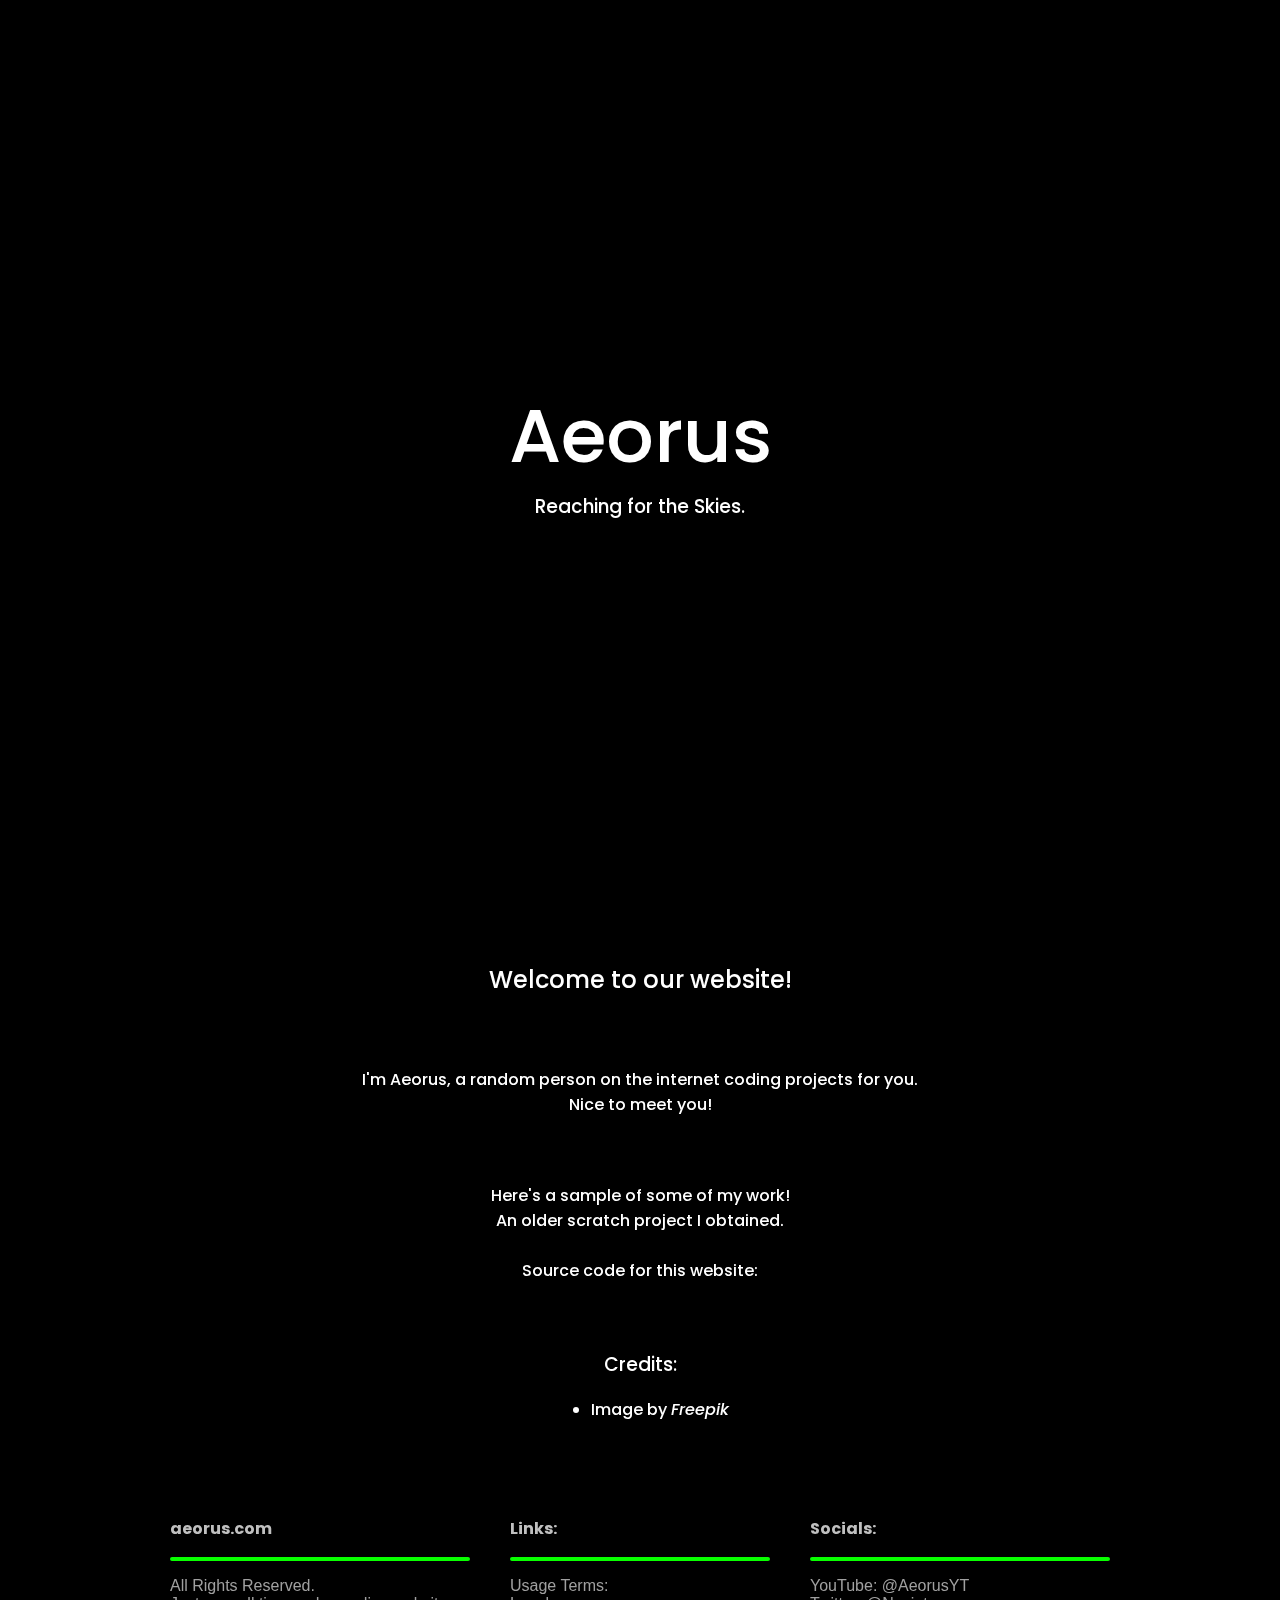
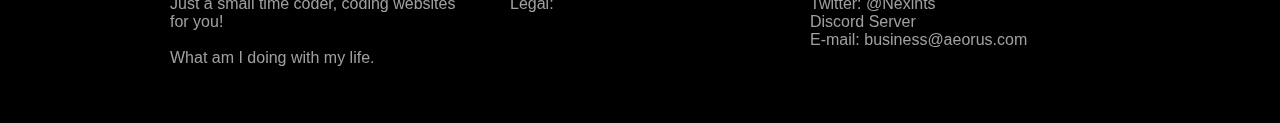
<file: index.html>
<!DOCTYPE html>
<html lang="en">
<head>
  <meta charset="utf-8">
  <meta name="viewport" content="width=device-width, initial-scale=1">
  <title>Aeorus's Website!</title>
  <link rel="stylesheet" href="https://cdnjs.cloudflare.com/ajax/libs/font-awesome/4.7.0/css/font-awesome.min.css">
  <link rel="preconnect" href="https://fonts.googleapis.com">
  <link rel="preconnect" href="https://fonts.gstatic.com" crossorigin>
  <link href="https://fonts.googleapis.com/css2?family=Poppins:ital,wght@0,500;0,700;1,500;1,700&display=swap" rel="stylesheet">
  <script src="https://ajax.googleapis.com/ajax/libs/jquery/3.7.1/jquery.min.js"></script>
  <link rel="stylesheet" href="./styles.css">
</head>
<body>
  <div class=box>
    <div class=bg>
      <div class=bg2>
      </div>
    </div>
    <div class=banner>
      <div class="bannered">
        <h1 class="text textheader size">
          Aeorus
        </h1>
        <h3 class="text textheader">
          Reaching for the Skies.
        </h3>
      </div>
    </div>
    <div class=buffer>
    </div>
    <h2 class="text textcenter">
      Welcome to our website!
    </h2>
    <div class=buffer>
    </div>
    <p class="text textcenter">
      I'm Aeorus, a random person on the internet coding projects for you.
      <br>Nice to meet you!
    </p>
    <div class=buffer>
    </div>

    <!-- Scratch Sample -->

    <p class="text textcenter">
      Here's a <a href="https://scratch.mit.edu/projects/757776204/" target="_blank">sample</a> of some of my work! 
      <br> An older <a href="https://scratch.mit.edu/projects/757776204/" target="_blank">scratch project</a> I obtained.
      <br><br><a href="https://github.com/aeorus-yt/aeorus-website" target="_blank">Source code for this website:</a>
    </p>

    <div class=buffer>
    </div>

    <!-- Credits -->

    <h3 class="text textcenter" id="c4">
      Credits:
    </h3>
    <ul class="text textcenter">
      <li>
        Image by <em><a href="https://www.freepik.com/free-vector/gradient-trendy-background_43114150.htm#query=bright%20background&position=41&from_view=keyword&track=ais_hybrid&uuid=844c96c0-ed8e-4ab7-a821-2c3a50f7541a" target="_blank">Freepik</a></em>
      </li>
    </ul>
    <div class=buffer>
    </div>

    <!-- Nav Bar -->

    <div class="navbar" id="myTopnav">
      <a href="./Blog/" class="navcenter">Blog</a>
      <a href="./" class="activated left">Home</a>
      <a href="./Portfolio/" class="left">Portfolio</a>
      <a href="./About_Me/" class="left">About Me</a>
      <a href="./Usage_Terms/" class="right">Usage Terms</a>
      <a href="./Legal/" class="right">Legal</a>
      <a href="javascript:void(0);" class="icon" onclick="myFunction()">
        <i class="fa fa-bars"></i>
      </a>
    </div>

    <!-- Footer -->
    <div class="foot">
      <div class="foot1">
        <div class="footer1">
          <div class="texthead">
            <p>
              aeorus.com
            </p>
          </div>
          <hr class="footer">
          <div class="textfoot">
            <p class="footer">
              All Rights Reserved.
              <br>Just a small time coder, coding websites for you!
              <br><br>What am I doing with my life.
            </p>
          </div>
        </div>
      </div>
      <div class="foot2">
        <div class="footer2">
          <div class="texthead">
            <p>
              Links:
            </p>
          </div>
          <hr class="footer">
          <div class="textfoot">
            <a href="./Usage_Terms/">
              <p class="first">
                Usage Terms:
              </p>
            </a>
            <a href="./Legal/">
              <p class="next">
                Legal:
              </p>
            </a>
          </div>
        </div>
      </div>
      <div class="foot3">
        <div class="footer3">
          <div class="texthead">
            <p>
              Socials:
            </p>
          </div>
          <hr class="footer">
          <div class="textfoot">
            <a href="https://www.youtube.com/@AeorusYT">
              <p class="first">
                YouTube: @AeorusYT
              </p>
            </a>
            <a href="https://x.com/nexints">
              <p class="next">
                Twitter: @Nexints
              </p>
            </a>
            <a href="https://discord.gg/k5mfWReazF">
              <p class="next">
                Discord Server
              </p>
            </a>
            <a href="mailto:business@aeorus.com">
              <p class="next">
                E-mail: business@aeorus.com
              </p>
            </a>
          </div>
        </div>
      </div>
    </div>

    <script>
    $(document).scroll(function () {
      var y = $(this).scrollTop();
      if (y > 0) {
          $('.navbar').fadeIn();
      } else {
          $('.navbar').fadeOut();
      }
    });

    </script>
    <script>
      history.scrollRestoration = "manual";

      $(window).on('beforeunload', function(){
        $(window).scrollTop(0);
      });
    </script>
    <script>
      function myFunction() {
        var x = document.getElementById("myTopnav");
        if (x.className === "navbar") {
          x.className += " responsive";
        } else {
          x.className = "navbar";
        }
      }
    </script>
  </div>
</body>
</html>
</file>
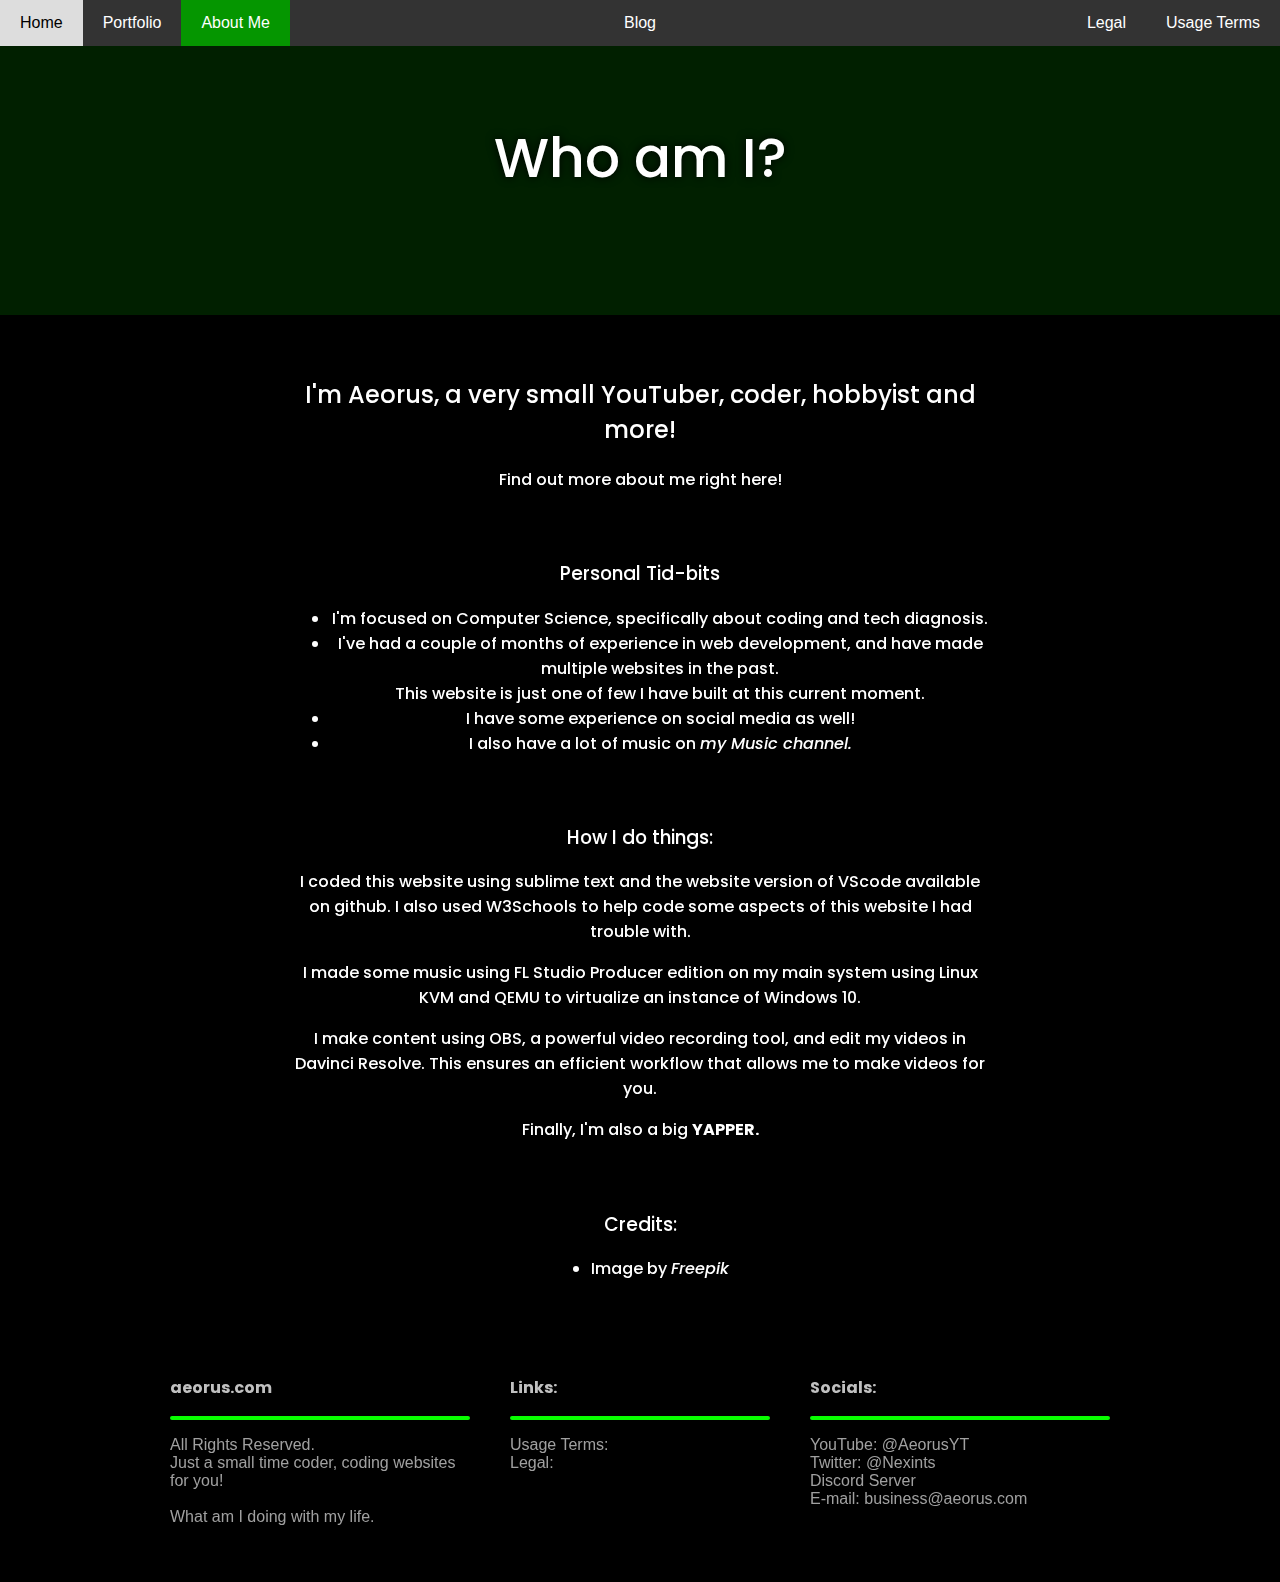
<file: About_Me/index.html>
<!DOCTYPE html>
<html lang="en">
<head>
  <meta charset="utf-8">
  <meta name="viewport" content="width=device-width, initial-scale=1">
  <title>About Aeorus!</title>
  <link rel="stylesheet" href="https://cdnjs.cloudflare.com/ajax/libs/font-awesome/4.7.0/css/font-awesome.min.css">
  <link rel="preconnect" href="https://fonts.googleapis.com">
  <link rel="preconnect" href="https://fonts.gstatic.com" crossorigin>
  <link href="https://fonts.googleapis.com/css2?family=Poppins:ital,wght@0,500;0,700;1,500;1,700&display=swap" rel="stylesheet">
  <script src="https://ajax.googleapis.com/ajax/libs/jquery/3.7.1/jquery.min.js"></script>
  <link rel="stylesheet" href="./../styles.css">
</head>
<body>
  <div class=box>
    <div class=bg>
      <div class=bg2>
      </div>
    </div>
    <div class=banner2>
      <div class="bannered">
        <h1 class="text textheader size2">
          Who am I?
        </h1>
      </div>
    </div>
    <div class=buffer>
    </div>
    <h2 class="text textcenter">
      I'm Aeorus, a very small YouTuber, coder, hobbyist and more! 
    </h2>
    <p class="text textcenter">
      Find out more about me right here!
    </p>
    <div class=buffer>
    </div>

    <!-- Personal Tid-bits -->

    <h3 class="text textcenter">
        Personal Tid-bits
    </h3>
      <ul class="text textcenter">
        <li>
          I'm focused on Computer Science, specifically about coding and tech diagnosis.
        </li>
        <li>
          I've had a couple of months of experience in <a href="https://github.com/aeorus-yt/aeorus-website" target="_blank">web development</a>, and have made multiple websites in the past.
          <br>This website is just one of few I have built at this current moment.
        </li>
        <li>
          I have some experience on social media as well!
        </li>
        <li>
          I also have a lot of music on <em><a href="https://www.youtube.com/@Nex_Beats" target="_blank">my Music channel.</a></em>
        </li>
      </ul>
      <div class=buffer>
      </div>  
    
    <!-- How I code -->

    <h3 class="text textcenter">
      How I do things:
    </h3>
    <p class="text textcenter">
      I coded <a href="https://aeorus.com" target="_blank">this website</a> using <a href="https://www.sublimetext.com/" target="_blank">sublime text</a> and the website version of <a href="https://code.visualstudio.com/" target="_blank">VScode</a> available on <a href="https://www.github.com" target="_blank">github</a>. I also used <a href="https://www.w3schools.com/" target="_blank">W3Schools</a> to help code some aspects of this website I had trouble with.
    </p>
    <p class="text textcenter">
        I made some music using <a href="https://www.image-line.com/" target="_blank">FL Studio Producer edition</a> on my main system using <a href="https://linux-kvm.org/page/Main_Page" target="_blank">Linux KVM</a> and <a href="https://www.qemu.org/" target="_blank">QEMU</a> to virtualize an instance of Windows 10.
    </p>
    <p class="text textcenter">
        I make content using <a href="https://obsproject.com/" target="_blank">OBS</a>, a powerful video recording tool, and edit my videos in <a href="https://www.blackmagicdesign.com/ca/products/davinciresolve" target="_blank">Davinci Resolve</a>. This ensures an efficient workflow that allows me to make videos for you.
    </p>
    <p class="text textcenter">
        Finally, I'm also a big <strong>YAPPER.</strong>
    </p>
    <div class=buffer>
    </div>

    <!-- Credits -->

    <h3 class="text textcenter" id="c4">
      Credits:
    </h3>
    <ul class="text textcenter">
      <li>
        Image by <em><a href="https://www.freepik.com/free-vector/gradient-trendy-background_43114150.htm#query=bright%20background&position=41&from_view=keyword&track=ais_hybrid&uuid=844c96c0-ed8e-4ab7-a821-2c3a50f7541a" target="_blank">Freepik</a></em>
      </li>
    </ul>
    <div class=buffer>
    </div>

    <!-- Nav Bar -->

    <div class="navbar" id="myTopnav">
      <a href="./../Blog/" class="navcenter">Blog</a>
      <a href="./../" class="left">Home</a>
      <a href="./../Portfolio/" class="left">Portfolio</a>
      <a href="./../About_Me/" class="activated left">About Me</a>
      <a href="./../Usage_Terms/" class="right">Usage Terms</a>
      <a href="./../Legal/" class="right">Legal</a>
      <a href="javascript:void(0);" class="icon" onclick="myFunction()">
        <i class="fa fa-bars"></i>
      </a>
    </div>

    <!-- Footer -->
    <div class="foot">
      <div class="foot1">
        <div class="footer1">
          <div class="texthead">
            <p>
              aeorus.com
            </p>
          </div>
          <hr class="footer">
          <div class="textfoot">
            <p class="footer">
              All Rights Reserved.
              <br>Just a small time coder, coding websites for you!
              <br><br>What am I doing with my life.
            </p>
          </div>
        </div>
      </div>
      <div class="foot2">
        <div class="footer2">
          <div class="texthead">
            <p>
              Links:
            </p>
          </div>
          <hr class="footer">
          <div class="textfoot">
            <a href="./../Usage_Terms/">
              <p class="first">
                Usage Terms:
              </p>
            </a>
            <a href="./../Legal/">
              <p class="next">
                Legal:
              </p>
            </a>
          </div>
        </div>
      </div>
      <div class="foot3">
        <div class="footer3">
          <div class="texthead">
            <p>
              Socials:
            </p>
          </div>
          <hr class="footer">
          <div class="textfoot">
            <a href="https://www.youtube.com/@AeorusYT">
              <p class="first">
                YouTube: @AeorusYT
              </p>
            </a>
            <a href="https://x.com/nexints">
              <p class="next">
                Twitter: @Nexints
              </p>
            </a>
            <a href="https://discord.gg/k5mfWReazF">
              <p class="next">
                Discord Server
              </p>
            </a>
            <a href="mailto:business@aeorus.com">
              <p class="next">
                E-mail: business@aeorus.com
              </p>
            </a>
          </div>
        </div>
      </div>
    </div>

    <script>
      history.scrollRestoration = "manual";

      $(window).on('beforeunload', function(){
        $(window).scrollTop(0);
      });
    </script>
    <script>
      function myFunction() {
        var x = document.getElementById("myTopnav");
        if (x.className === "navbar") {
          x.className += " responsive";
        } else {
          x.className = "navbar";
        }
      }
    </script>
    <script>
      $('.navbar').fadeIn();
    </script>
  </div>
</body>
</html>
</file>
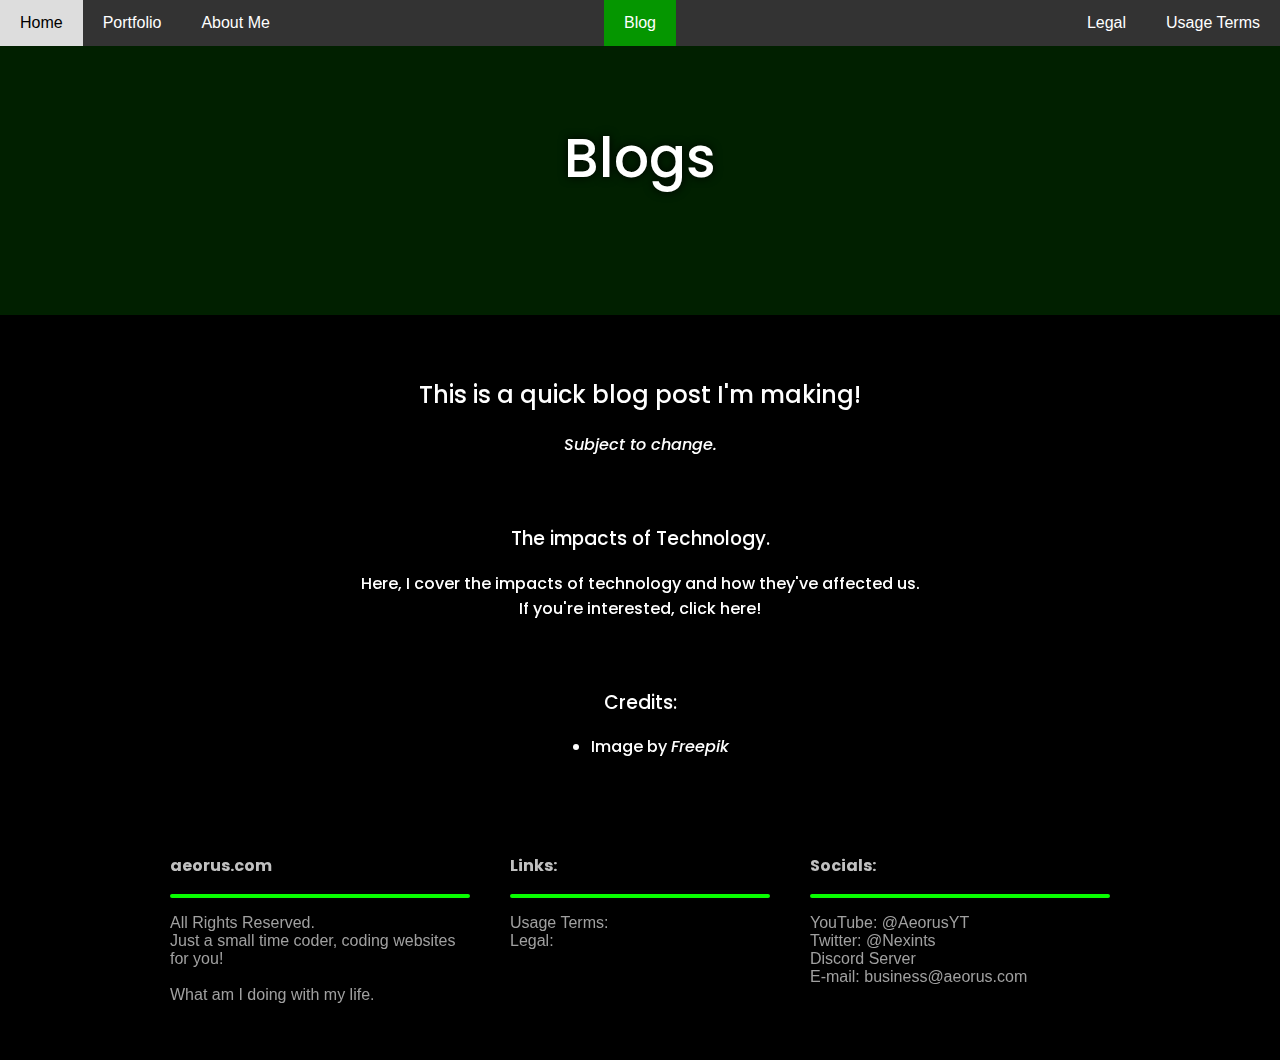
<file: Blog/index.html>
<!DOCTYPE html>
<html lang="en">
<head>
  <meta charset="utf-8">
  <meta name="viewport" content="width=device-width, initial-scale=1">
  <title>Aeorus(tm) Legal</title>
  <link rel="stylesheet" href="https://cdnjs.cloudflare.com/ajax/libs/font-awesome/4.7.0/css/font-awesome.min.css">
  <link rel="preconnect" href="https://fonts.googleapis.com">
  <link rel="preconnect" href="https://fonts.gstatic.com" crossorigin>
  <link href="https://fonts.googleapis.com/css2?family=Poppins:ital,wght@0,500;0,700;1,500;1,700&display=swap" rel="stylesheet">
  <script src="https://ajax.googleapis.com/ajax/libs/jquery/3.7.1/jquery.min.js"></script>
  <link rel="stylesheet" href="./../styles.css">
</head>
<body>
  <div class=box>
    <div class=bg>
      <div class=bg2>
      </div>
    </div>
    <div class=banner2>
      <div class="bannered">
        <h1 class="text textheader size2">
          Blogs
        </h1>
      </div>
    </div>
    <div class=buffer>
    </div>
    <h2 class="text textcenter">
      This is a quick blog post I'm making!
    </h2>
    <p class="text textcenter">
      <em>Subject to change.</em>
    </p>
    <div class=buffer>
    </div>

    <!-- Starting Blogpost -->

    <h3 class="text textcenter">
        The impacts of Technology.
    </h3>
      <p class="text textcenter">
        Here, I cover the impacts of technology and how they've affected us.
        <br>If you're interested, click <a href="./computers/">here!</a>
      </p>
    <div class=buffer>
    </div>  

    <!-- Credits -->

    <h3 class="text textcenter" id="c4">
      Credits:
    </h3>
    <ul class="text textcenter">
      <li>
        Image by <em><a href="https://www.freepik.com/free-vector/gradient-trendy-background_43114150.htm#query=bright%20background&position=41&from_view=keyword&track=ais_hybrid&uuid=844c96c0-ed8e-4ab7-a821-2c3a50f7541a" target="_blank">Freepik</a></em>
      </li>
    </ul>
    <div class=buffer>
    </div>

    <!-- Nav Bar -->

    <div class="navbar" id="myTopnav">
      <a href="./../Blog/" class="activated navcenter">Blog</a>
      <a href="./../" class="left">Home</a>
      <a href="./../Portfolio/" class="left">Portfolio</a>
      <a href="./../About_Me/" class="left">About Me</a>
      <a href="./../Usage_Terms/" class="right">Usage Terms</a>
      <a href="./../Legal/" class="right">Legal</a>
      <a href="javascript:void(0);" class="icon" onclick="myFunction()">
        <i class="fa fa-bars"></i>
      </a>
    </div>

    <!-- Footer -->
    <div class="foot">
      <div class="foot1">
        <div class="footer1">
          <div class="texthead">
            <p>
              aeorus.com
            </p>
          </div>
          <hr class="footer">
          <div class="textfoot">
            <p class="footer">
              All Rights Reserved.
              <br>Just a small time coder, coding websites for you!
              <br><br>What am I doing with my life.
            </p>
          </div>
        </div>
      </div>
      <div class="foot2">
        <div class="footer2">
          <div class="texthead">
            <p>
              Links:
            </p>
          </div>
          <hr class="footer">
          <div class="textfoot">
            <a href="./../Usage_Terms/">
              <p class="first">
                Usage Terms:
              </p>
            </a>
            <a href="./../Legal/">
              <p class="next">
                Legal:
              </p>
            </a>
          </div>
        </div>
      </div>
      <div class="foot3">
        <div class="footer3">
          <div class="texthead">
            <p>
              Socials:
            </p>
          </div>
          <hr class="footer">
          <div class="textfoot">
            <a href="https://www.youtube.com/@AeorusYT">
              <p class="first">
                YouTube: @AeorusYT
              </p>
            </a>
            <a href="https://x.com/nexints">
              <p class="next">
                Twitter: @Nexints
              </p>
            </a>
            <a href="https://discord.gg/k5mfWReazF">
              <p class="next">
                Discord Server
              </p>
            </a>
            <a href="mailto:business@aeorus.com">
              <p class="next">
                E-mail: business@aeorus.com
              </p>
            </a>
          </div>
        </div>
      </div>
    </div>

    <script>
      history.scrollRestoration = "manual";

      $(window).on('beforeunload', function(){
        $(window).scrollTop(0);
      });
    </script>
    <script>
      function myFunction() {
        var x = document.getElementById("myTopnav");
        if (x.className === "navbar") {
          x.className += " responsive";
        } else {
          x.className = "navbar";
        }
      }
    </script>
    <script>
      $('.navbar').fadeIn();
    </script>
  </div>
</body>
</html>
</file>
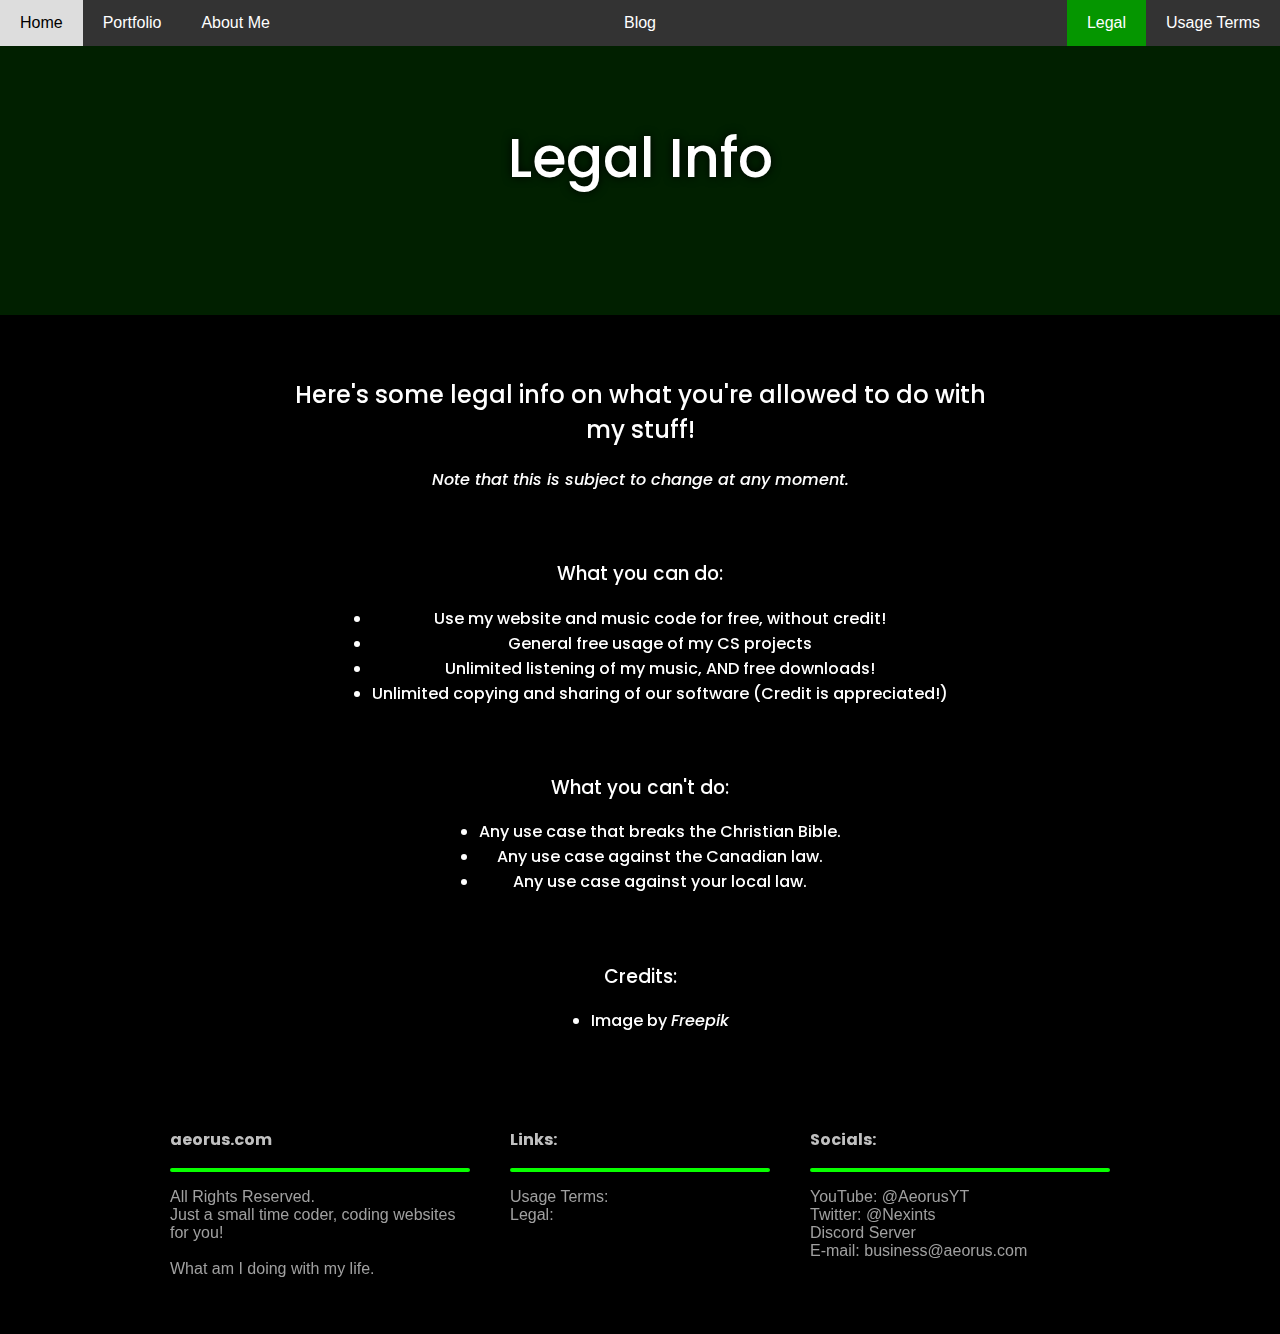
<file: Legal/index.html>
<!DOCTYPE html>
<html lang="en">
<head>
  <meta charset="utf-8">
  <meta name="viewport" content="width=device-width, initial-scale=1">
  <title>Aeorus(tm) Legal</title>
  <link rel="stylesheet" href="https://cdnjs.cloudflare.com/ajax/libs/font-awesome/4.7.0/css/font-awesome.min.css">
  <link rel="preconnect" href="https://fonts.googleapis.com">
  <link rel="preconnect" href="https://fonts.gstatic.com" crossorigin>
  <link href="https://fonts.googleapis.com/css2?family=Poppins:ital,wght@0,500;0,700;1,500;1,700&display=swap" rel="stylesheet">
  <script src="https://ajax.googleapis.com/ajax/libs/jquery/3.7.1/jquery.min.js"></script>
  <link rel="stylesheet" href="./../styles.css">
</head>
<body>
  <div class=box>
    <div class=bg>
      <div class=bg2>
      </div>
    </div>
    <div class=banner2>
      <div class="bannered">
        <h1 class="text textheader size2">
          Legal Info
        </h1>
      </div>
    </div>
    <div class=buffer>
    </div>
    <h2 class="text textcenter">
      Here's some legal info on what you're allowed to do with my stuff!
    </h2>
    <p class="text textcenter">
      <em>Note that this is subject to change at any moment.</em>
    </p>
    <div class=buffer>
    </div>

    <!-- What you can do -->

    <h3 class="text textcenter">
        What you can do:
    </h3>
      <ul class="text textcenter">
        <li>
          Use my website and music code for free, without credit!
        </li>
        <li>
          General free usage of my CS projects
        </li>
        <li>
          Unlimited listening of my music, AND free downloads!
        </li>
        <li>
          Unlimited copying and sharing of our software (Credit is appreciated!)
        </li>
      </ul>
      <div class=buffer>
      </div>  
    
    <!-- What you can't do -->

    <h3 class="text textcenter">
      What you can't do:
    </h3>
    <ul class="text textcenter">
        <li>
            Any use case that breaks the Christian Bible.
        </li>
        <li>
            Any use case against the Canadian law.
        </li>
        <li>
            Any use case against your local law.
        </li>
    </ul>
    <div class=buffer>
    </div>

    <!-- Credits -->

    <h3 class="text textcenter" id="c4">
      Credits:
    </h3>
    <ul class="text textcenter">
      <li>
        Image by <em><a href="https://www.freepik.com/free-vector/gradient-trendy-background_43114150.htm#query=bright%20background&position=41&from_view=keyword&track=ais_hybrid&uuid=844c96c0-ed8e-4ab7-a821-2c3a50f7541a" target="_blank">Freepik</a></em>
      </li>
    </ul>
    <div class=buffer>
    </div>

    <!-- Nav Bar -->

    <div class="navbar" id="myTopnav">
      <a href="./../Blog/" class="navcenter">Blog</a>
      <a href="./../" class="left">Home</a>
      <a href="./../Portfolio/" class="left">Portfolio</a>
      <a href="./../About_Me/" class="left">About Me</a>
      <a href="./../Usage_Terms/" class="right">Usage Terms</a>
      <a href="./../Legal/" class="activated right">Legal</a>
      <a href="javascript:void(0);" class="icon" onclick="myFunction()">
        <i class="fa fa-bars"></i>
      </a>
    </div>

    <!-- Footer -->
    <div class="foot">
      <div class="foot1">
        <div class="footer1">
          <div class="texthead">
            <p>
              aeorus.com
            </p>
          </div>
          <hr class="footer">
          <div class="textfoot">
            <p class="footer">
              All Rights Reserved.
              <br>Just a small time coder, coding websites for you!
              <br><br>What am I doing with my life.
            </p>
          </div>
        </div>
      </div>
      <div class="foot2">
        <div class="footer2">
          <div class="texthead">
            <p>
              Links:
            </p>
          </div>
          <hr class="footer">
          <div class="textfoot">
            <a href="./../Usage_Terms/">
              <p class="first">
                Usage Terms:
              </p>
            </a>
            <a href="./../Legal/">
              <p class="next">
                Legal:
              </p>
            </a>
          </div>
        </div>
      </div>
      <div class="foot3">
        <div class="footer3">
          <div class="texthead">
            <p>
              Socials:
            </p>
          </div>
          <hr class="footer">
          <div class="textfoot">
            <a href="https://www.youtube.com/@AeorusYT">
              <p class="first">
                YouTube: @AeorusYT
              </p>
            </a>
            <a href="https://x.com/nexints">
              <p class="next">
                Twitter: @Nexints
              </p>
            </a>
            <a href="https://discord.gg/k5mfWReazF">
              <p class="next">
                Discord Server
              </p>
            </a>
            <a href="mailto:business@aeorus.com">
              <p class="next">
                E-mail: business@aeorus.com
              </p>
            </a>
          </div>
        </div>
      </div>
    </div>

    <script>
      history.scrollRestoration = "manual";

      $(window).on('beforeunload', function(){
        $(window).scrollTop(0);
      });
    </script>
    <script>
      function myFunction() {
        var x = document.getElementById("myTopnav");
        if (x.className === "navbar") {
          x.className += " responsive";
        } else {
          x.className = "navbar";
        }
      }
    </script>
    <script>
      $('.navbar').fadeIn();
    </script>
  </div>
</body>
</html>
</file>
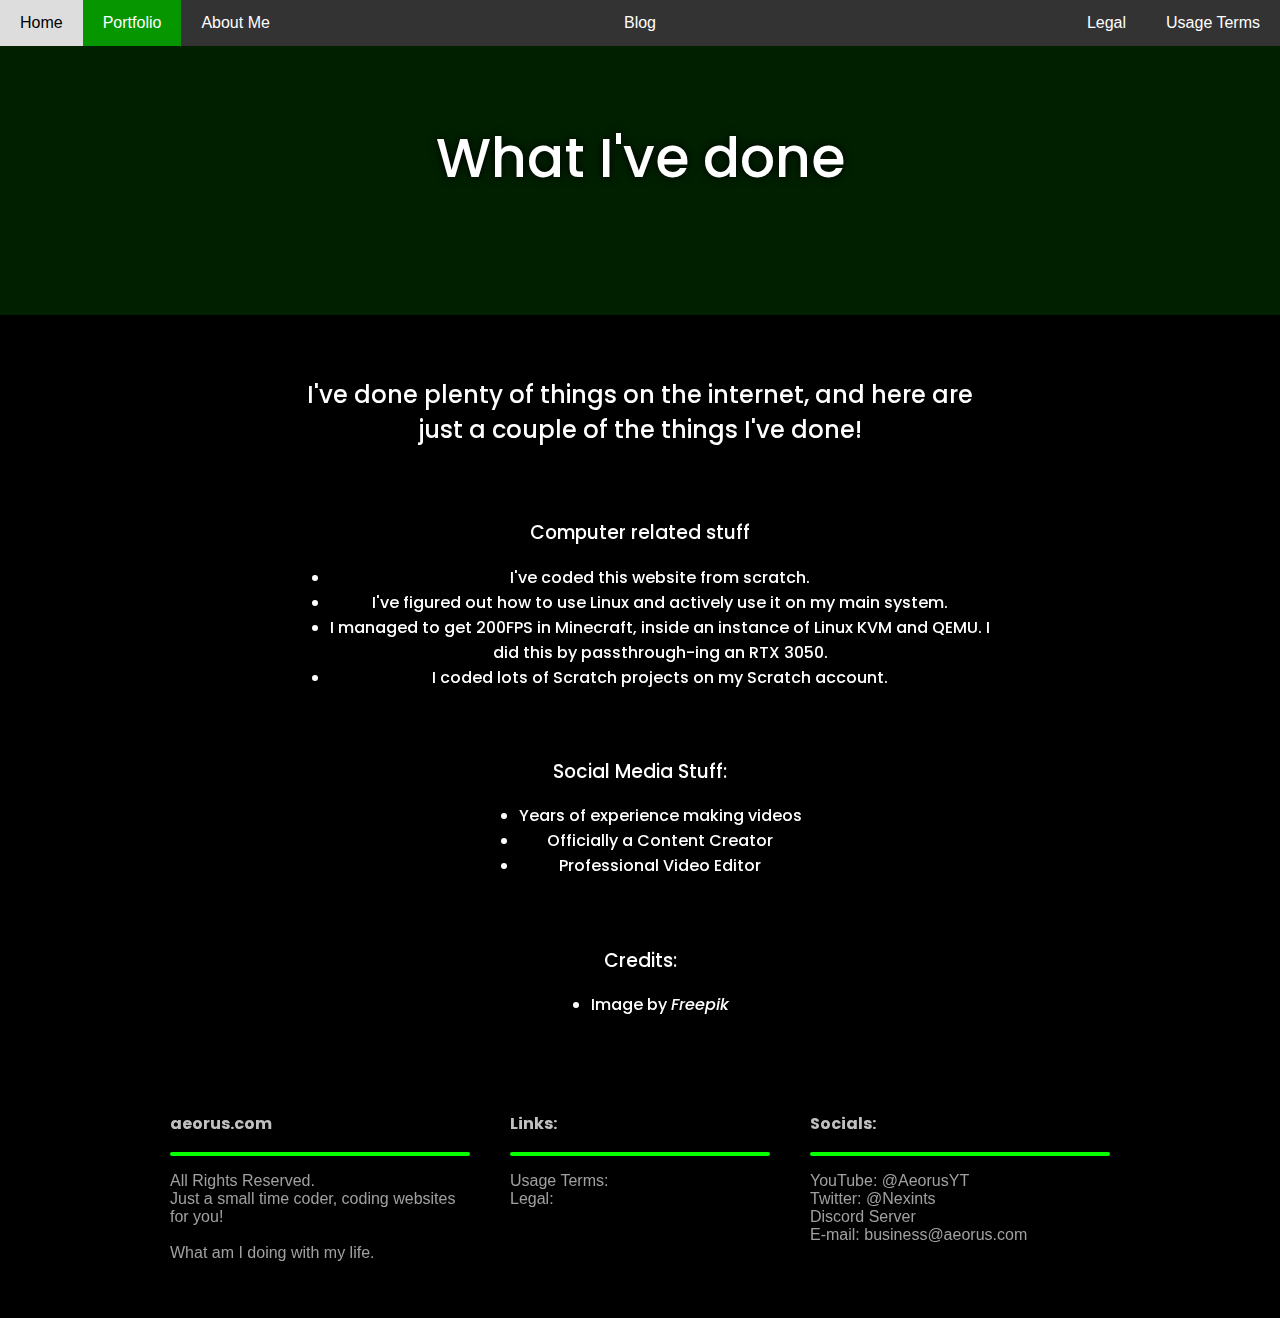
<file: Portfolio/index.html>
<!DOCTYPE html>
<html lang="en">
<head>
  <meta charset="utf-8">
  <meta name="viewport" content="width=device-width, initial-scale=1">
  <title>Aeorus's Portfolio!</title>
  <link rel="stylesheet" href="https://cdnjs.cloudflare.com/ajax/libs/font-awesome/4.7.0/css/font-awesome.min.css">
  <link rel="preconnect" href="https://fonts.googleapis.com">
  <link rel="preconnect" href="https://fonts.gstatic.com" crossorigin>
  <link href="https://fonts.googleapis.com/css2?family=Poppins:ital,wght@0,500;0,700;1,500;1,700&display=swap" rel="stylesheet">
  <script src="https://ajax.googleapis.com/ajax/libs/jquery/3.7.1/jquery.min.js"></script>
  <link rel="stylesheet" href="./../styles.css">
</head>
<body>
  <div class=box>
    <div class=bg>
      <div class=bg2>
      </div>
    </div>
    <div class=banner2>
      <div class="bannered">
        <h1 class="text textheader size2">
          What I've done
        </h1>
      </div>
    </div>
    <div class=buffer>
    </div>
    <h2 class="text textcenter">
      I've done plenty of things on the internet, and here are just a couple of the things I've done!
    </h2>
    <div class=buffer>
    </div>

    <!-- CS stuff -->

    <h3 class="text textcenter">
        Computer related stuff
    </h3>
      <ul class="text textcenter">
        <li>
          I've coded <a href="https://aeorus.com" target="_blank">this website</a> from scratch.
        </li>
        <li>
          I've figured out how to use <a href="https://en.wikipedia.org/wiki/Linux" target="_blank">Linux</a> and actively use it on my main system.
        </li>
        <li>
          I managed to get 200FPS in Minecraft, inside an instance of <a href="https://linux-kvm.org/page/Main_Page" target="_blank">Linux KVM</a> and <a href="https://www.qemu.org/" target="_blank">QEMU</a>. I did this by passthrough-ing an RTX 3050.
        </li>
        <li>
          I coded lots of <a href="https://scratch.mit.edu/users/Scratcherz132" target="_blank">Scratch projects</a> on my <a href="https://scratch.mit.edu/users/Scratcherz132" target="_blank">Scratch account</a>.
        </li>
      </ul>
      <div class=buffer>
      </div>  
    
    <!-- Social Media Stuff -->

    <h3 class="text textcenter">
      Social Media Stuff:
    </h3>
    <ul class="text textcenter">
        <li>
            Years of experience making videos
        </li>
        <li>
            Officially a Content Creator
        </li>
        <li>
            Professional Video Editor
        </li>
    </ul>
    <div class=buffer>
    </div>

    <!-- Credits -->

    <h3 class="text textcenter" id="c4">
      Credits:
    </h3>
    <ul class="text textcenter">
      <li>
        Image by <em><a href="https://www.freepik.com/free-vector/gradient-trendy-background_43114150.htm#query=bright%20background&position=41&from_view=keyword&track=ais_hybrid&uuid=844c96c0-ed8e-4ab7-a821-2c3a50f7541a" target="_blank">Freepik</a></em>
      </li>
    </ul>
    <div class=buffer>
    </div>

    <!-- Nav Bar -->

    <div class="navbar" id="myTopnav">
      <a href="./../Blog/" class="navcenter">Blog</a>
      <a href="./../" class="left">Home</a>
      <a href="./../Portfolio/" class="activated left">Portfolio</a>
      <a href="./../About_Me/" class="left">About Me</a>
      <a href="./../Usage_Terms/" class="right">Usage Terms</a>
      <a href="./../Legal/" class="right">Legal</a>
      <a href="javascript:void(0);" class="icon" onclick="myFunction()">
        <i class="fa fa-bars"></i>
      </a>
    </div>

    <!-- Footer -->
    <div class="foot">
      <div class="foot1">
        <div class="footer1">
          <div class="texthead">
            <p>
              aeorus.com
            </p>
          </div>
          <hr class="footer">
          <div class="textfoot">
            <p class="footer">
              All Rights Reserved.
              <br>Just a small time coder, coding websites for you!
              <br><br>What am I doing with my life.
            </p>
          </div>
        </div>
      </div>
      <div class="foot2">
        <div class="footer2">
          <div class="texthead">
            <p>
              Links:
            </p>
          </div>
          <hr class="footer">
          <div class="textfoot">
            <a href="./../Usage_Terms/">
              <p class="first">
                Usage Terms:
              </p>
            </a>
            <a href="./../Legal/">
              <p class="next">
                Legal:
              </p>
            </a>
          </div>
        </div>
      </div>
      <div class="foot3">
        <div class="footer3">
          <div class="texthead">
            <p>
              Socials:
            </p>
          </div>
          <hr class="footer">
          <div class="textfoot">
            <a href="https://www.youtube.com/@AeorusYT">
              <p class="first">
                YouTube: @AeorusYT
              </p>
            </a>
            <a href="https://x.com/nexints">
              <p class="next">
                Twitter: @Nexints
              </p>
            </a>
            <a href="https://discord.gg/k5mfWReazF">
              <p class="next">
                Discord Server
              </p>
            </a>
            <a href="mailto:business@aeorus.com">
              <p class="next">
                E-mail: business@aeorus.com
              </p>
            </a>
          </div>
        </div>
      </div>
    </div>

    <script>
      history.scrollRestoration = "manual";

      $(window).on('beforeunload', function(){
        $(window).scrollTop(0);
      });
    </script>
    <script>
      function myFunction() {
        var x = document.getElementById("myTopnav");
        if (x.className === "navbar") {
          x.className += " responsive";
        } else {
          x.className = "navbar";
        }
      }
    </script>
    <script>
      $('.navbar').fadeIn();
    </script>
  </div>
</body>
</html>
</file>
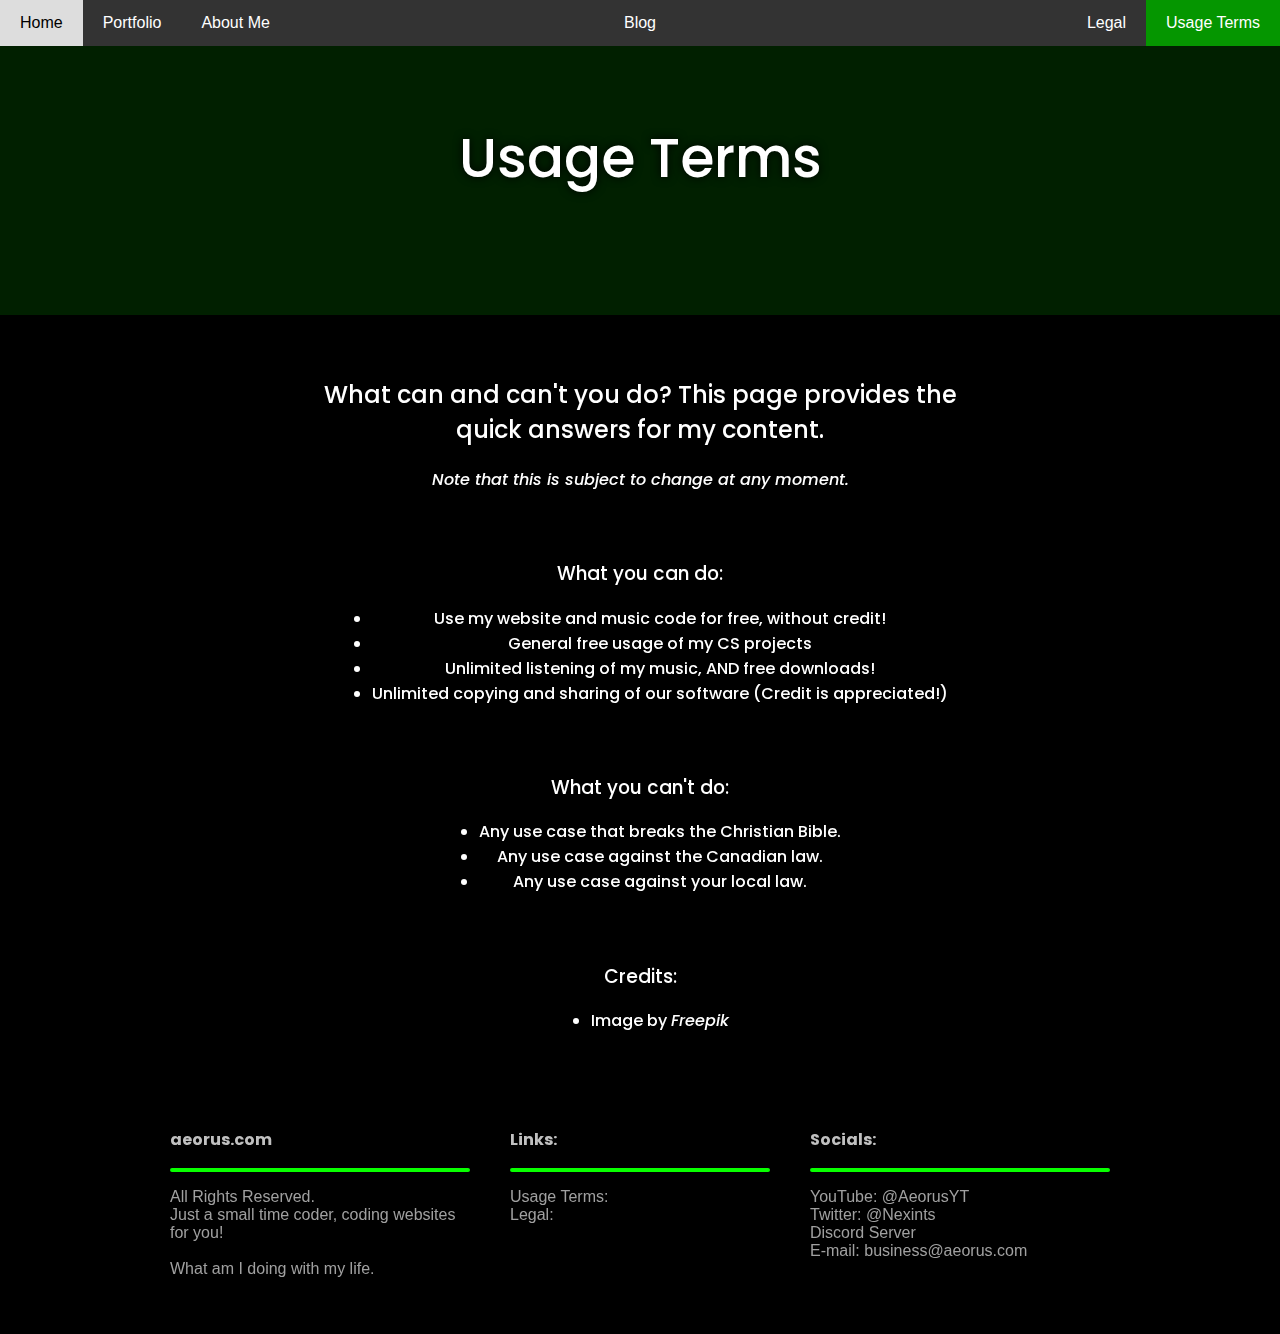
<file: Usage_Terms/index.html>
<!DOCTYPE html>
<html lang="en">
<head>
  <meta charset="utf-8">
  <meta name="viewport" content="width=device-width, initial-scale=1">
  <title>Aeorus Usage</title>
  <link rel="stylesheet" href="https://cdnjs.cloudflare.com/ajax/libs/font-awesome/4.7.0/css/font-awesome.min.css">
  <link rel="preconnect" href="https://fonts.googleapis.com">
  <link rel="preconnect" href="https://fonts.gstatic.com" crossorigin>
  <link href="https://fonts.googleapis.com/css2?family=Poppins:ital,wght@0,500;0,700;1,500;1,700&display=swap" rel="stylesheet">
  <script src="https://ajax.googleapis.com/ajax/libs/jquery/3.7.1/jquery.min.js"></script>
  <link rel="stylesheet" href="./../styles.css">
</head>
<body>
  <div class=box>
    <div class=bg>
      <div class=bg2>
      </div>
    </div>
    <div class=banner2>
      <div class="bannered">
        <h1 class="text textheader size2">
          Usage Terms
        </h1>
      </div>
    </div>
    <div class=buffer>
    </div>
    <h2 class="text textcenter">
      What can and can't you do? This page provides the quick answers for my content.
    </h2>
    <p class="text textcenter">
      <em>Note that this is subject to change at any moment.</em>
    </p>
    <div class=buffer>
    </div>

    <!-- What you can do -->

    <h3 class="text textcenter">
        What you can do:
    </h3>
      <ul class="text textcenter">
        <li>
          Use my website and music code for free, without credit!
        </li>
        <li>
          General free usage of my CS projects
        </li>
        <li>
          Unlimited listening of my music, AND free downloads!
        </li>
        <li>
          Unlimited copying and sharing of our software (Credit is appreciated!)
        </li>
      </ul>
      <div class=buffer>
      </div>  
    
    <!-- What you can't do -->

    <h3 class="text textcenter">
      What you can't do:
    </h3>
    <ul class="text textcenter">
        <li>
            Any use case that breaks the Christian Bible.
        </li>
        <li>
            Any use case against the Canadian law.
        </li>
        <li>
            Any use case against your local law.
        </li>
    </ul>
    <div class=buffer>
    </div>

    <!-- Credits -->

    <h3 class="text textcenter" id="c4">
      Credits:
    </h3>
    <ul class="text textcenter">
      <li>
        Image by <em><a href="https://www.freepik.com/free-vector/gradient-trendy-background_43114150.htm#query=bright%20background&position=41&from_view=keyword&track=ais_hybrid&uuid=844c96c0-ed8e-4ab7-a821-2c3a50f7541a" target="_blank">Freepik</a></em>
      </li>
    </ul>
    <div class=buffer>
    </div>

    <!-- Nav Bar -->

    <div class="navbar" id="myTopnav">
      <a href="./../Blog/" class="navcenter">Blog</a>
      <a href="./../" class="left">Home</a>
      <a href="./../Portfolio/" class="left">Portfolio</a>
      <a href="./../About_Me/" class="left">About Me</a>
      <a href="./../Usage_Terms/" class="activated right">Usage Terms</a>
      <a href="./../Legal/" class="right">Legal</a>
      <a href="javascript:void(0);" class="icon" onclick="myFunction()">
        <i class="fa fa-bars"></i>
      </a>
    </div>

    <!-- Footer -->
    <div class="foot">
      <div class="foot1">
        <div class="footer1">
          <div class="texthead">
            <p>
              aeorus.com
            </p>
          </div>
          <hr class="footer">
          <div class="textfoot">
            <p class="footer">
              All Rights Reserved.
              <br>Just a small time coder, coding websites for you!
              <br><br>What am I doing with my life.
            </p>
          </div>
        </div>
      </div>
      <div class="foot2">
        <div class="footer2">
          <div class="texthead">
            <p>
              Links:
            </p>
          </div>
          <hr class="footer">
          <div class="textfoot">
            <a href="./../Usage_Terms/">
              <p class="first">
                Usage Terms:
              </p>
            </a>
            <a href="./../Legal/">
              <p class="next">
                Legal:
              </p>
            </a>
          </div>
        </div>
      </div>
      <div class="foot3">
        <div class="footer3">
          <div class="texthead">
            <p>
              Socials:
            </p>
          </div>
          <hr class="footer">
          <div class="textfoot">
            <a href="https://www.youtube.com/@AeorusYT">
              <p class="first">
                YouTube: @AeorusYT
              </p>
            </a>
            <a href="https://x.com/nexints">
              <p class="next">
                Twitter: @Nexints
              </p>
            </a>
            <a href="https://discord.gg/k5mfWReazF">
              <p class="next">
                Discord Server
              </p>
            </a>
            <a href="mailto:business@aeorus.com">
              <p class="next">
                E-mail: business@aeorus.com
              </p>
            </a>
          </div>
        </div>
      </div>
    </div>

    <script>
      history.scrollRestoration = "manual";

      $(window).on('beforeunload', function(){
        $(window).scrollTop(0);
      });
    </script>
    <script>
      function myFunction() {
        var x = document.getElementById("myTopnav");
        if (x.className === "navbar") {
          x.className += " responsive";
        } else {
          x.className = "navbar";
        }
      }
    </script>
    <script>
      $('.navbar').fadeIn();
    </script>
  </div>
</body>
</html>
</file>
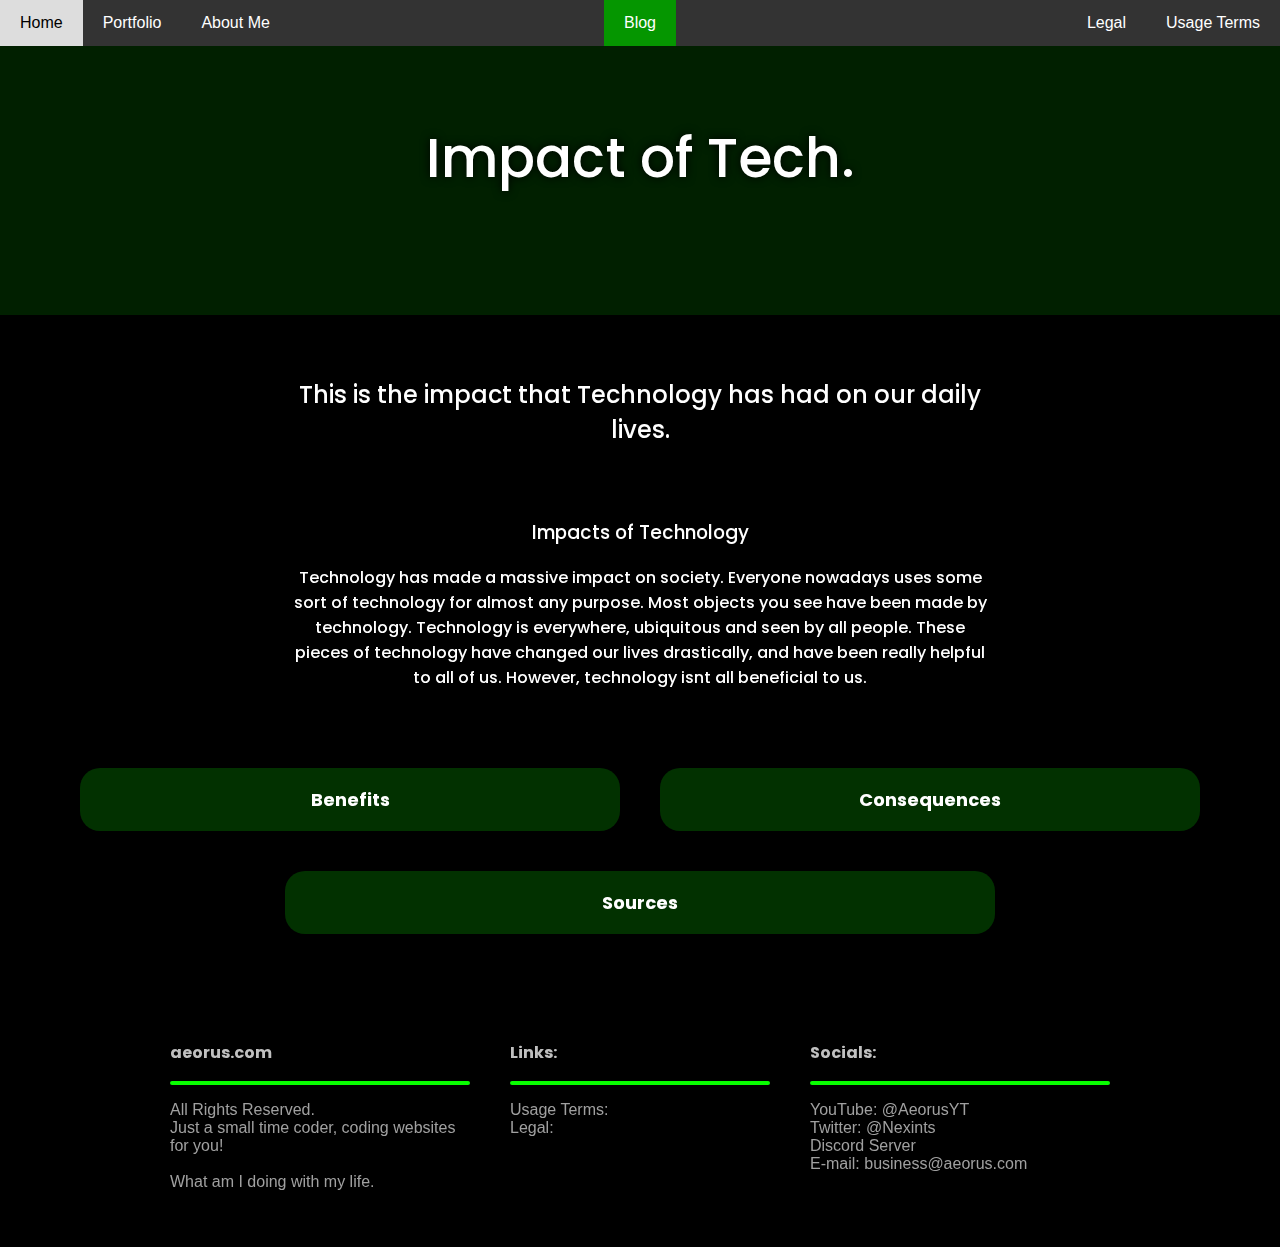
<file: Blog/computers/index.html>
<!DOCTYPE html>
<html lang="en">
<head>
  <meta charset="utf-8">
  <meta name="viewport" content="width=device-width, initial-scale=1">
  <title>Aeorus(tm) Legal</title>
  <link rel="stylesheet" href="https://cdnjs.cloudflare.com/ajax/libs/font-awesome/4.7.0/css/font-awesome.min.css">
  <link rel="preconnect" href="https://fonts.googleapis.com">
  <link rel="preconnect" href="https://fonts.gstatic.com" crossorigin>
  <link href="https://fonts.googleapis.com/css2?family=Poppins:ital,wght@0,500;0,700;1,500;1,700&display=swap" rel="stylesheet">
  <script src="https://ajax.googleapis.com/ajax/libs/jquery/3.7.1/jquery.min.js"></script>
  <link rel="stylesheet" href="./../../styles.css">
</head>
<body>
  <div class=box>
    <div class=bg>
      <div class=bg2>
      </div>
    </div>
    <div class=banner2>
      <div class="bannered">
        <h1 class="text textheader size2">
          Impact of Tech.
        </h1>
      </div>
    </div>
    <div class=buffer>
    </div>
    <h2 class="text textcenter">
      This is the impact that Technology has had on our daily lives.
    </h2>
    <div class=buffer>
    </div>

    <!-- Starting Blogpost -->

    <h3 class="text textcenter">
      Impacts of Technology
    </h3>
    <p class="text textcenter">
      Technology has made a massive impact on society. Everyone nowadays uses some sort of technology for almost any purpose.
      Most objects you see have been made by technology. Technology is everywhere, ubiquitous and seen by all people.
      These pieces of technology have changed our lives drastically, and have been really helpful to all of us.
      However, technology isnt all beneficial to us.
    </p>
    <div class=buffer>
    </div> 

    <div class="row">
      <div class="side">
        <button type="button" class="titlebars textheader2">
          Benefits
        </button>
        <div class="content" style="height:350px;">
          <p class="desctext">
            The benefits to technology are the massive amounts of innovation that we've done over the past 50 years.
            <br>
            <br>We are now able to more accurately diagnose diseases and give more effective treatment that has worked on millions of patients, potentially saving billions of lives.
            AI-enhanced treatments are currently treating millions of people around the world with more accurate treatments than ever, progressing health and science to another level.
            Over the course of 100 years, technology went from trying to find out how to stop epidemics to creating vaccines for the majority of deadly viruses, and greately improving the average lifespan from 60 to 80 years.
            <br>
            <br>Health isn't the only thing that's improved recently, as public systems are more accessable due to blockchain technology (the same stuff that makes your crypto currency work!)
            These public systems are decentralized and are less impacted by politics or a centralized third party.
            This makes for a more robust system that works even when something really bad happens, which would have been unheard of 100 years ago.
            Back then, public systems were a lot less robust and votes would be easier to fake. However, votes are a lot harder to fake nowadays.
            <br>
            <br>Manufacturing processes have greately improved due to the impact of Technology as well.
            Manufacturing has gotten a lot more efficient as time goes on, with 3D printing enabling anyone to create whatever they want with plastic nowadays.
            Back in the 1900's, manufacturing was a lot more basic and robots couldn't do as much as nowadays.
            Robots are now capable of manufacturing the device you use to read this article.
            <br>
            <br>Social media has increased our interconnectivity across the world, and we're able to talk to anyone at any distance.
            Websites and apps like Instagram, Discord and Snapchat allow people to communicate across the world in ways that were unheard of back in the 1900's.
          </p>
        </div>
      </div>
      <div class="main">
        <button type="button" class="titlebars textheader2">
          Consequences
        </button>
        <div class="content" style="height:350px;">
          <p class="desctext">
            Manufacturing has also removed a lot of jobs, as robots are taking everything over.
            This is a big consequence as people need work to sustain their families, and technology is taking that away from people.
            Creativity in manufacturing has also significantly decreased, as things become more standardised
            <br>
            <br>Social Media has also destoryed most of Gen Z and Gen Alpha.
            Gen Z and Millenials tend to spend around 5 hours and 30 minutes on social media, while older generations haven't been as affected and only use social media for 3-4 hours a day.
            Analytics for Gen Alpha aren't available, but it's clearly evident that social media has taken over society, and caused plenty of problems with screentime.
            <br>
            <br>The other issue with social media is the data allegations that these companies are facing.
            Meta, also known as facebook, has been accused of stealing all of our data, while TikTok has been outright banned in government phones due to allegations that TikTok sells your data to the CCP.
            These are just allegations, but are also important to note as the apps that you depend on a daily basis could betray you.
            <br>
            <br>AI could pose plenty of problems, specifically with unemployment.
            AI could take most creative jobs if it's developed further, with plenty of jobs becoming obselete by the year 2050.
            AI art is on the craze, which could put professional artists out of a job, and AI could put data analysists out of a job as well, due to the AI compiling the data for you into a nice chart.
          </p>
        </div>
      </div>
    </div>

    <div class="row">
      <div class="centered">
        <button type="button" class="titlebars textheader2">
          Sources
        </button>
        <div class="content" style="height:250px;">
          <a href="https://www.un.org/en/un75/impact-digital-technologies" target="_blank">
            United Nations - Impact of Technology
          </a>
          <a href="https://calderamfg.com/resources/blog/pros-cons-technology-manufacturing/" target="_blank">
            Pros and Cons of Technology in Manufacturing
          </a>
          <a href="https://www.ncbi.nlm.nih.gov/books/NBK52825/" target="_blank">
            How medical science has evolved
          </a>
          <a href="https://twicsy.com/blog/time-spent-on-social-media" target="_blank">
            Social Media Usage Time
          </a>
          <a href="https://www.freepik.com/free-vector/gradient-trendy-background_43114150.htm#query=bright%20background&position=41&from_view=keyword&track=ais_hybrid&uuid=844c96c0-ed8e-4ab7-a821-2c3a50f7541a" target="_blank">
            BG Image by Freepik
          </a>
        </div>
      </div>
    </div>

    <!-- Credits -->
    <div class=buffer>
    </div>

    <!-- Nav Bar -->

    <div class="navbar" id="myTopnav">
      <a href="./../../Blog/" class="activated navcenter">Blog</a>
      <a href="./../../" class="left">Home</a>
      <a href="./../../Portfolio/" class="left">Portfolio</a>
      <a href="./../../About_Me/" class="left">About Me</a>
      <a href="./../../Usage_Terms/" class="right">Usage Terms</a>
      <a href="./../../Legal/" class="right">Legal</a>
      <a href="javascript:void(0);" class="icon" onclick="myFunction()">
        <i class="fa fa-bars"></i>
      </a>
    </div>

    <!-- Footer -->
    <div class="foot">
      <div class="foot1">
        <div class="footer1">
          <div class="texthead">
            <p>
              aeorus.com
            </p>
          </div>
          <hr class="footer">
          <div class="textfoot">
            <p class="footer">
              All Rights Reserved.
              <br>Just a small time coder, coding websites for you!
              <br><br>What am I doing with my life.
            </p>
          </div>
        </div>
      </div>
      <div class="foot2">
        <div class="footer2">
          <div class="texthead">
            <p>
              Links:
            </p>
          </div>
          <hr class="footer">
          <div class="textfoot">
            <a href="./../../Usage_Terms/">
              <p class="first">
                Usage Terms:
              </p>
            </a>
            <a href="./../../Legal/">
              <p class="next">
                Legal:
              </p>
            </a>
          </div>
        </div>
      </div>
      <div class="foot3">
        <div class="footer3">
          <div class="texthead">
            <p>
              Socials:
            </p>
          </div>
          <hr class="footer">
          <div class="textfoot">
            <a href="https://www.youtube.com/@AeorusYT">
              <p class="first">
                YouTube: @AeorusYT
              </p>
            </a>
            <a href="https://x.com/nexints">
              <p class="next">
                Twitter: @Nexints
              </p>
            </a>
            <a href="https://discord.gg/k5mfWReazF">
              <p class="next">
                Discord Server
              </p>
            </a>
            <a href="mailto:business@aeorus.com">
              <p class="next">
                E-mail: business@aeorus.com
              </p>
            </a>
          </div>
        </div>
      </div>
    </div>

    <script>
      history.scrollRestoration = "manual";

      $(window).on('beforeunload', function(){
        $(window).scrollTop(0);
      });
    </script>
    <script>
      var coll = document.getElementsByClassName("titlebars");
      var i;
      
      for (i = 0; i < coll.length; i++) {
        coll[i].addEventListener("click", function() {
          this.classList.toggle("active");
          var content = this.nextElementSibling;
          if (content.style.maxHeight){
            content.style.maxHeight = null;
          } else {
            content.style.maxHeight = content.scrollHeight + "px";
          } 
        });
      }
    </script>
    <script>
      function myFunction() {
        var x = document.getElementById("myTopnav");
        if (x.className === "navbar") {
          x.className += " responsive";
        } else {
          x.className = "navbar";
        }
      }
    </script>
    <script>
      $('.navbar').fadeIn();
    </script>
  </div>
</body>
</html>
</file>
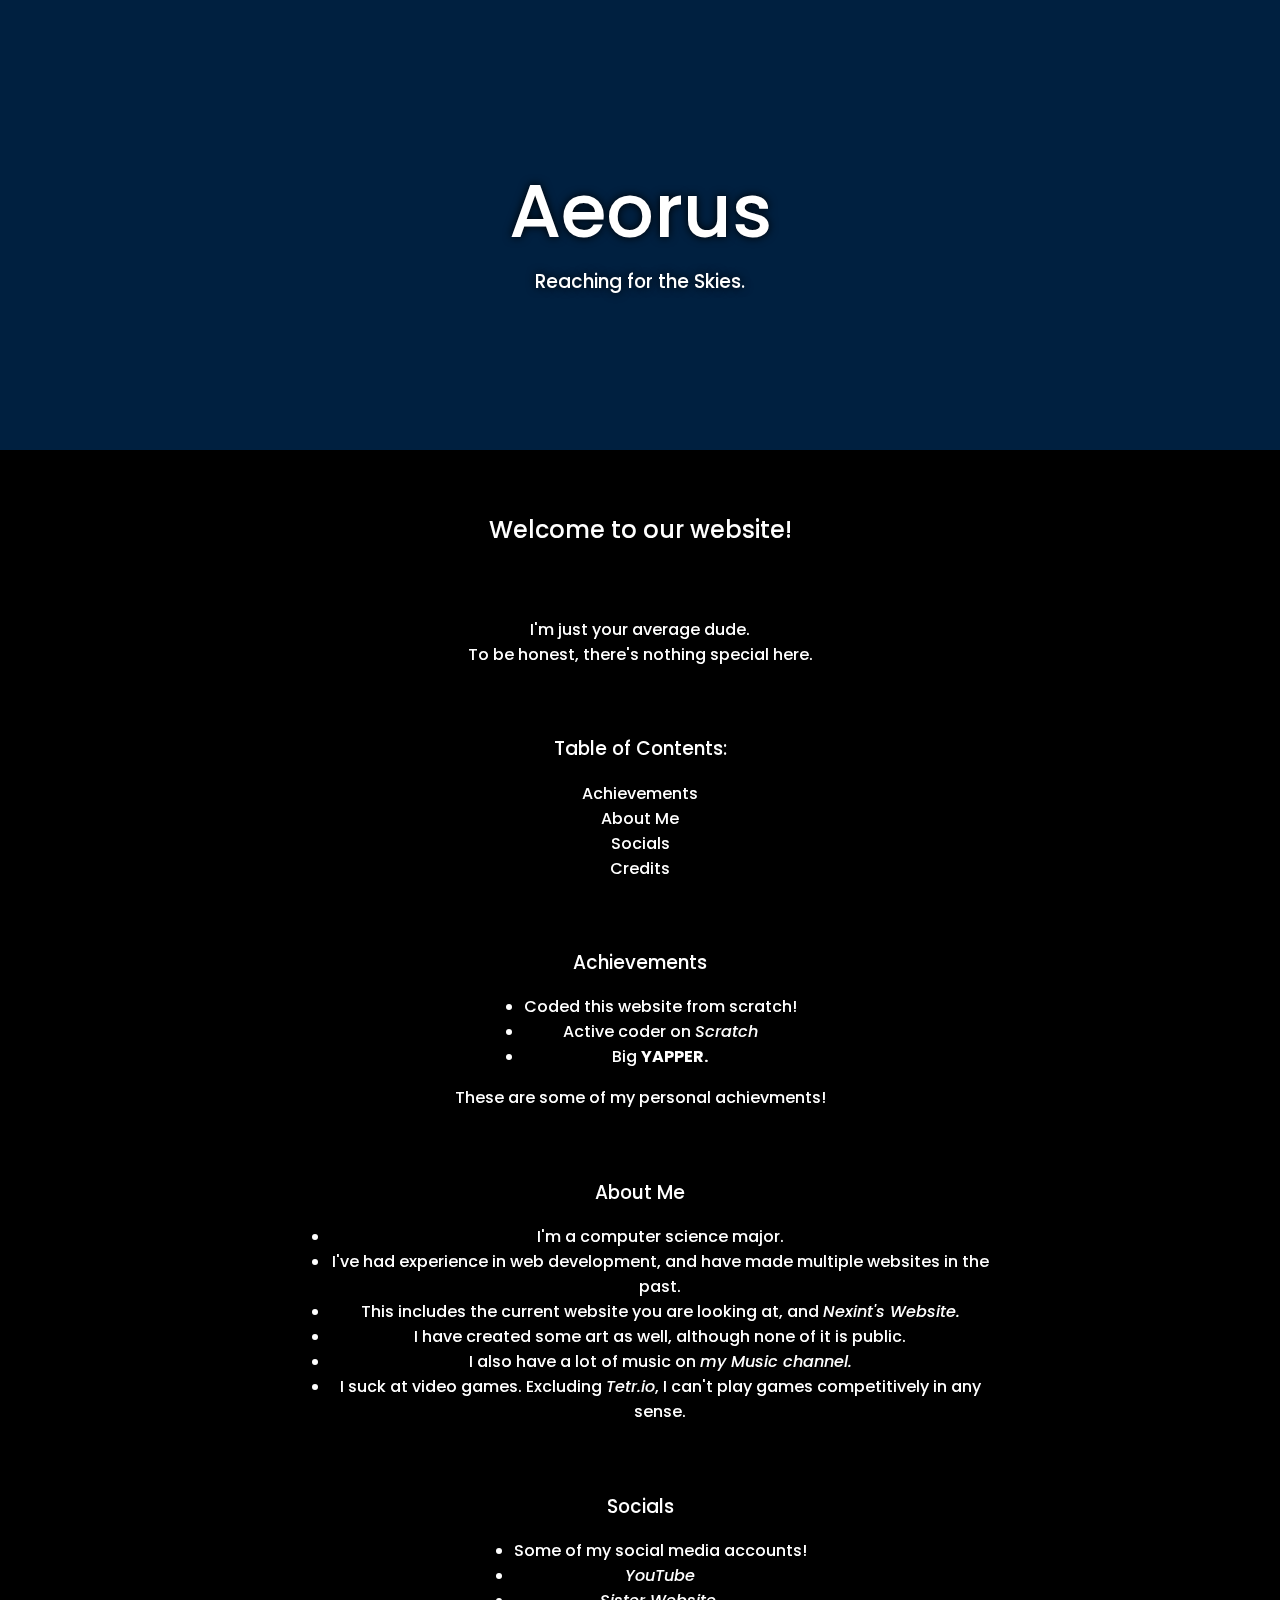
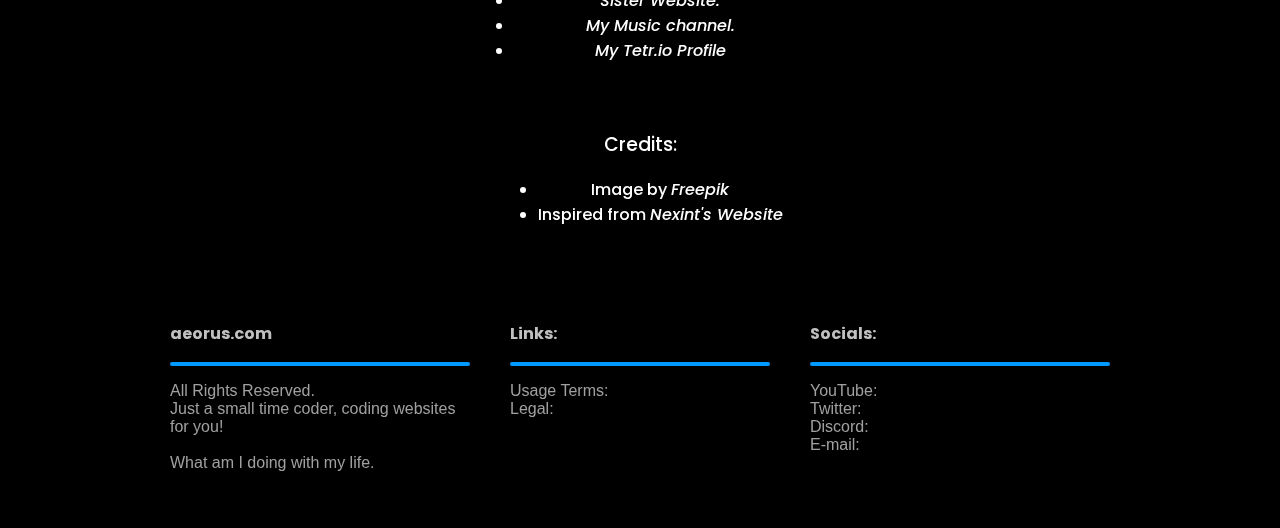
<file: test.html>
<!DOCTYPE html>
<html lang="en">
<head>
  <meta charset="utf-8">
  <meta name="viewport" content="width=device-width, initial-scale=1">
  <title>Aeorus's Website!</title>
  <link rel="preconnect" href="https://fonts.googleapis.com">
  <link rel="preconnect" href="https://fonts.gstatic.com" crossorigin>
  <link href="https://fonts.googleapis.com/css2?family=Poppins:ital,wght@0,500;0,700;1,500;1,700&display=swap" rel="stylesheet">
  <script src="https://ajax.googleapis.com/ajax/libs/jquery/3.7.1/jquery.min.js"></script>
  <style>
    * {
      box-sizing: border-box;
    }
    *::-webkit-scrollbar {
      width: 10px;
    }
    *::-webkit-scrollbar-track {
      background: #0059ff40;
    }
  
    *::-webkit-scrollbar-thumb {
      background-color: #002962;
      border-right: none;
      border-left: none;
    }
    body {
      font-family: Arial, Helvetica, sans-serif;
      margin: 0;
      background-color: #000000;
    }
    hr.footer {
      border: 2px solid rgb(0, 153, 255);
      border-radius: 2px;
    }
    p.first {
      margin-bottom: 0;
    }
    p.next {
      margin: 0;
    }
    @supports ( -moz-appearance:none ){
      * {
        scrollbar-width: thin;
        scrollbar-color: #002962 #0059ff40;
      }
    }

    @media screen and (max-width: 600px) {
      .navbar a:not(:first-child) {display: none;}
      .navbar a.icon {
        position: absolute;
        right: 0;
        top: 0;
        display: block;
      }
    }
    @media screen and (max-width: 600px) {
      .navbar.responsive {position: fixed;}
      .navbar.responsive .icon {
        position: absolute;
        right: 0;
        top: 0;
      }
      .navbar.responsive a {
        float: none;
        display: block;
        text-align: center;
      }
      .navbar a.navcenter {
        float: none;
        display: block;
        text-align: center;
      }
    }
    @media screen and (min-width: 600px) {
      .navbar a.right {
        float: right;
      }
      .navbar a.left {
        float: left;
      }
      .navbar a.navcenter {
        float: none;
        position: absolute;
        top: 50%;
        left: 50%;
        transform: translate(-50%, -50%);
      }
    }
    .activated {
      background-color: #004d96;
    }
    .navbar {
      display: none;
      overflow: hidden;
      background-color: #333;
      position: fixed; /* Set the navbar to fixed position */
      top: 0; /* Position the navbar at the top of the page */
      width: 100%; /* Full width */
      z-index: 1;
    }
    @keyframes opacity {
      from {opacity: 0;}
      to {opacity: 1;}
    }
    
    @keyframes bgtransition {
      from {background-color: rgba(0, 0, 0, 1);}
      to {background-color: rgba(0, 0, 0, 0.5);}
    }
  
    .navbar a {
      display: block;
      color: white;
      text-align: center;
      padding: 14px 20px;
      text-decoration: none;
      box-shadow: inset 0 0 0 0 #ffffff;
      -webkit-transition: ease-out 0.2s;
      -moz-transition: ease-out 0.2s;
      transition: ease-out 0.2s;
    }

    .navbar .icon {
      display: none;
    }
  
    .navbar a:hover {
      background-color: #ddd;
      box-shadow: inset 0 0 0 0 #ffffff;
      color: black;
    }
    .activated {
      background-color: #004d96;
    }
    .bg2 {
      display: inline;
      background-color: #00000080;
      width: 100%;
      height: 100vh;
      top: 0;
      left: 0;
      background-position: center;
      background-repeat: no-repeat;
      background-size: cover;
      position: fixed;
      z-index: -2;
    }
    .bg {
      background-image: url("https://i.ibb.co/whD7vJJ/9024835.jpg");
      width: 100%;
      height: 100vh;
      top: 0;
      background-position: center;
      background-repeat: no-repeat;
      background-size: cover;
      position: fixed;
      z-index: -2;
    }
    .bg2 {
      display: inline;
      background-color: #00000080;
      width: 100%;
      height: 100vh;
      top: 0;
      left: 0;
      background-position: center;
      background-repeat: no-repeat;
      background-size: cover;
      position: fixed;
      z-index: -2;
    }
    .buffer {
      background-color: #00000000;
      width: 100%;
      height: 50px;
      top: 0;
      left: 0;
      background-position: center;
      background-repeat: no-repeat;
      background-size: cover;
      position: relative;
      z-index: -2;
    }
    .text {
      color: white;
      font-family: "Poppins", sans-serif;
      font-weight: 500;
      text-shadow: 0px 0px 10px rgba(0, 0, 0, 1);
    }
    .text a{
      color: white;
      text-decoration: none;
    }
    .text a:hover{
      color: white;
      text-decoration: underline;
    }
    .textcenter {
      text-align: center;
      max-width: 700px;
      position: relative;
      margin:0.5em auto;
    }
    .textheader {
      position: relative;
      text-align: center;
      margin: 0;
    }
    .banner {
      background-color: #00408080;
      width: 100%;
      height: 50vh;
      top: 0;
      display: inline;
    }
    .bannered {
      width: 100%;
      height: 100%;
      display: flex;
      justify-content: center;
      align-items: center;
      flex-flow: column;
    }
    .box {
      display: flex;
      flex-flow: column;
      min-height: 100vh;
    }
    h1 {
      font-size: 75px;
    }
    @media screen and (max-width: 1000px) {
      .foot {   
        flex-direction: column;
      }
      .footer1 {
        margin: auto;
      }
      .footer3 {
        margin: auto;
      }
    }

    @media screen and (min-width: 1000px) {
      .footer1 {   
        float: right;
      }
      .foot2 {
        max-width: 300px;
      }
      .footer3 {
        width:100%;
        float:left;
      }
      .textfoot {
        padding-bottom: 20px;
      }
    }

    .foot {
      display: -ms-flexbox; /* IE10 */
      display: flex;
      -ms-flex-wrap: wrap; /* IE10 */
      flex-wrap: wrap;
      background-color: #00000080;
    }
    .foot1 {
      -ms-flex: 33%; /* IE10 */
      flex: 33%;
      padding: 20px;
    }
    .foot2 {
      -ms-flex: 34%; /* IE10 */
      flex: 34%;
      padding: 20px;
    }
    .foot3 {
      -ms-flex: 33%; /* IE10 */
      flex: 33%;
      padding: 20px;
    }
    .footer1 {
      max-width: 300px;
    }
    .footer2 {
      max-width: 300px;
      margin: auto;
    }
    .footer3 {
      max-width: 300px;
    }
    .texthead {
      font-family: "Poppins", sans-serif;
      font-weight: 700;
      text-align: left;
      position: relative;
      color: rgb(192, 192, 192);
        
    }
    .textfoot {
      text-align: left;
      position: relative;
      color: rgb(160, 160, 160);
    }
    .textfoot a{
      color: rgb(160, 160, 160);
      text-decoration: none;
    }
    .textfoot a:hover{
      text-decoration: underline;
    }

  </style>
</head>
<body>
  <div class=box>
    <div class=bg>
      <div class=bg2>
      </div>
    </div>
    <div class=banner>
      <div class="bannered">
        <h1 class="text textheader size">
          Aeorus
        </h1>
        <h3 class="text textheader">
          Reaching for the Skies.
        </h3>
      </div>
    </div>
    <div class=buffer>
    </div>
    <h2 class="text textcenter">
      Welcome to our website!
    </h2>
    <div class=buffer>
    </div>
    <p class="text textcenter">
      I'm just your average dude.
      <br>To be honest, there's nothing special here.
    </p>
    <div class=buffer>
    </div>
    
    <!-- Table of Contents -->
    
    <h3 class="text textcenter" id="c0">
      Table of Contents:
    </h3>
    <p class="text textcenter">
      <a href="#c1">Achievements</a>
      <br><a href="#c2">About Me</a>
      <br><a href="#c3">Socials</a>
      <br><a href="#c4">Credits</a>
    </p>
    <div class=buffer>
    </div>

    <!-- Achievements -->

    <h3 class="text textcenter" id="c1">
      Achievements
    </h3>
    <ul class="text textcenter">
      <li>
        Coded this website from scratch!
      </li>
      <li>
        Active coder on <em><a href="https://scratch.mit.edu/users/Scratcherz132" target="_blank">Scratch</a></em>
      </li>
      <li>
        Big <strong>YAPPER.</strong>
      </li>
    </ul>
    <p class="text textcenter">
      These are some of my personal achievments!
    </p>
    <div class=buffer>
    </div>

    <!-- About Me -->

    <h3 class="text textcenter" id="c2">
      About Me
    </h3>
    <ul class="text textcenter">
      <li>
        I'm a computer science major.
      </li>
      <li>
        I've had experience in web development, and have made multiple websites in the past.
      </li>
      <li>
        This includes the current website you are looking at, and <em><a href="https://www.nexint.org" target="_blank">Nexint's Website.</a></em>
      </li>
      <li>
        I have created some art as well, although none of it is public.
      </li>
      <li>
        I also have a lot of music on <em><a href="https://www.youtube.com/@Nex_Beats" target="_blank">my Music channel.</a></em>
      </li>
      <li>
        I suck at video games. Excluding <em><a href="https://ch.tetr.io/u/Nexint" target="_blank">Tetr.io</a></em>, I can't play games competitively in any sense.
      </li>
    </ul>
    <div class=buffer>
    </div>

    <!-- Socials -->

    <h3 class="text textcenter" id="c3">
      Socials
    </h3>
    <ul class="text textcenter">
      <li>
        Some of my social media accounts!
      </li>
      <li>
        <em><a href="https://www.youtube.com/@Nexint" target="_blank">YouTube</a></em>
      </li>
      <li>
        <em><a href="https://www.nexint.org" target="_blank">Sister Website.</a></em>
      </li>
      <li>
        <em><a href="https://www.youtube.com/@Nex_Beats" target="_blank">My Music channel.</a></em>
      </li>
      <li>
        <em><a href="https://ch.tetr.io/u/Nexint" target="_blank">
        My Tetr.io Profile</a></em>
      </li>
    </ul>
    <div class=buffer>
    </div>

    <!-- Credits -->

    <h3 class="text textcenter" id="c4">
      Credits:
    </h3>
    <ul class="text textcenter">
      <li>
        Image by <em><a href="https://www.freepik.com/free-vector/gradient-trendy-background_43114150.htm#query=bright%20background&position=41&from_view=keyword&track=ais_hybrid&uuid=844c96c0-ed8e-4ab7-a821-2c3a50f7541a" target="_blank">Freepik</a></em>
      </li>
      <li>
        Inspired from <em><a href="https://www.nexint.org" target="_blank">Nexint's Website</a></em>
      </li>
    </ul>
    <div class=buffer>
    </div>

    <!-- Nav Bar -->

    <div class="navbar" id="myTopnav">
      <a href="#" class="activated navcenter">Home</a>
      <a href="/Portfolio/" class="left">Portfolio</a>
      <a href="/About_Me/" class="left">About Me</a>
      <a href="/Usage_Terms/" class="right">Usage Terms</a>
      <a href="/Legal/" class="right">Legal</a>
      <a href="javascript:void(0);" class="icon" onclick="myFunction()">
        <i class="fa fa-bars"></i>
      </a>
    </div>

    <!-- Footer -->
    <div class="foot">
      <div class="foot1">
        <div class="footer1">
          <div class="texthead">
            <p>
              aeorus.com
            </p>
          </div>
          <hr class="footer">
          <div class="textfoot">
            <p class="footer">
              All Rights Reserved.
              <br>Just a small time coder, coding websites for you!
              <br><br>What am I doing with my life.
            </p>
          </div>
        </div>
      </div>
      <div class="foot2">
        <div class="footer2">
          <div class="texthead">
            <p>
              Links:
            </p>
          </div>
          <hr class="footer">
          <div class="textfoot">
            <a href="/Usage_Terms/">
              <p class="first">
                Usage Terms:
              </p>
            </a>
            <a href="/Legal/">
              <p class="next">
                Legal:
              </p>
            </a>
          </div>
        </div>
      </div>
      <div class="foot3">
        <div class="footer3">
          <div class="texthead">
            <p>
              Socials:
            </p>
          </div>
          <hr class="footer">
          <div class="textfoot">
            <a href="https://www.youtube.com/@nexint">
              <p class="first">
                YouTube:
              </p>
            </a>
            <a href="https://x.com/nexints">
              <p class="next">
                Twitter:
              </p>
            </a>
            <a href="https://discord.gg/k5mfWReazF">
              <p class="next">
                Discord:
              </p>
            </a>
            <a href="mailto:business@nexint.org">
              <p class="next">
                E-mail:
              </p>
            </a>
          </div>
        </div>
      </div>
    </div>

    <script>
    $(document).scroll(function () {
      var y = $(this).scrollTop();
      if (y > 0) {
          $('.navbar').fadeIn();
      } else {
          $('.navbar').fadeOut();
      }
    });

    </script>
    <script>
      history.scrollRestoration = "manual";

      $(window).on('beforeunload', function(){
        $(window).scrollTop(0);
      });
    </script>
    <script>
      function myFunction() {
        var x = document.getElementById("myTopnav");
        if (x.className === "navbar") {
          x.className += " responsive";
        } else {
          x.className = "navbar";
        }
      }
    </script>
  </div>
</body>
</html>
</file>
<file: styles.css>
* {
    box-sizing: border-box;
  }
  *::-webkit-scrollbar {
    width: 10px;
  }
  *::-webkit-scrollbar-track {
    background: #08ff0040;
  }

  *::-webkit-scrollbar-thumb {
    background-color: #036200;
    border-right: none;
    border-left: none;
  }
  body {
    font-family: Arial, Helvetica, sans-serif;
    margin: 0;
    background-color: #000000;
  }
  hr.footer {
    border: 2px solid rgb(8, 255, 0);
    border-radius: 2px;
  }
  p.first {
    margin-bottom: 0;
  }
  p.next {
    margin: 0;
  }
  @supports ( -moz-appearance:none ){
    * {
      scrollbar-width: thin;
      scrollbar-color: #036200 #08ff0040;
    }
  }

  @media screen and (max-width: 700px) {
    .row {   
      flex-direction: column;
    }
    .main {
      padding: 20px;
      margin: auto;
      width: 100%;
    }
    .side {
      padding: 20px;
      margin: auto;
      width: 100%;
    }
  }

  @media screen and (min-width: 700px) {
    .main {
      margin-right: auto;
      padding-left: 20px;
      padding-right: 40px;
      padding-top: 20px;
      padding-bottom: 20px;
    }
    .side {
      margin-left: auto;
      padding-left: 40px;
      padding-right: 20px;
      padding-top: 20px;
      padding-bottom: 20px;
    }
  }

  .row {  
    display: -ms-flexbox; /* IE10 */
    display: flex;
    -ms-flex-wrap: wrap; /* IE10 */
    flex-wrap: wrap;
    background-color:rgba(0, 0, 0, 0);
  }
  
  /* Create two unequal columns that sits next to each other */
  /* Sidebar/left column */
  .side {
    -ms-flex: 50%; /* IE10 */
    flex: 50%;
    max-width: 600px;
  }
  
  /* Main column */
  .main {   
    -ms-flex: 50%; /* IE10 */
    flex: 50%;
    max-width: 600px;
  }
  
  .centered {   
    -ms-flex: 50%; /* IE10 */
    flex: 50%;
    padding: 20px;
    margin-left: auto;
    margin-right: auto;
    max-width: 750px;
  }

  .active, .titlebars:hover {
    background-color: #06ac0070;
  }
  .titlebars.active {
    border-radius: 20px 20px 0px 0px;
  }

  .content {
    padding: 0 18px;
    max-height: 0;
    overflow: auto;
    transition: max-height 0.2s ease-in-out;
    background-color: #04800040;
    
    color: white;
    border-radius: 0px 0px 20px 20px;
  }

  @supports ( -moz-appearance:none ){
    .content{
      scrollbar-width: none;
    }
  }

  .content::-webkit-scrollbar {
    width: 10px;
  }
  .content::-webkit-scrollbar-track {
    background: transparent;
  }
    
  .content::-webkit-scrollbar-thumb {
    background-color: #036200;
    border-right: none;
    border-left: none;
  }

  .content::-webkit-scrollbar-track-piece:end {
    background: transparent;
    margin-bottom: 20px;
}

  .content::-webkit-scrollbar-track-piece:start {
    background: transparent;
}

  .content a {
    font-family: "Poppins", sans-serif;
    font-weight: 500;
    float: center;
    display: block;
    color: white;
    text-align: center;
    padding: 14px 20px;
    text-decoration: none;
    box-shadow: inset 0 0 0 0 #ffffff;
    -webkit-transition: ease-out 0.2s;
    -moz-transition: ease-out 0.2s;
    transition: ease-out 0.2s;
    border-radius: 15px 15px 15px 15px;
  }

  .content a:hover {
    background-color: #08ff0040;
    box-shadow: inset 0 100% 0 0 #08ff0040;
  }

  .titlebars {
    text-align: center;
    cursor: pointer;
    padding: 18px;
    width: 100%;
    margin-left: auto;
    margin-right: auto;
    background-color: #03620080;
    color: white;
    border: none;
    outline: none;
    box-shadow: inset 0 0 0 0 #08ff0040;
    -webkit-transition: ease-out 0.2s;
    -moz-transition: ease-out 0.2s;
    transition: ease-out 0.2s;
    border-radius: 20px 20px 20px 20px;
  }

  .desctext {
    font-family: "Poppins", sans-serif;
    font-weight: 500;
    font-size: 1rem;
    text-align: left;
    margin-left: 7px;
    margin-top: 15px;
    margin-right: 5px;
    line-break: auto;
    line-height: 22px;
    color: white;
    text-shadow: 0px 0px 8px rgba(0, 0, 0, 0.75);
  }

  @media screen and (max-width: 600px) {
    .navbar a:not(:first-child) {display: none;}
    .navbar a.icon {
      position: absolute;
      right: 0;
      top: 0;
      display: block;
    }
  }
  @media screen and (max-width: 600px) {
    .navbar.responsive {position: fixed;}
    .navbar.responsive .icon {
      position: absolute;
      right: 0;
      top: 0;
    }
    .navbar.responsive a {
      float: none;
      display: block;
      text-align: center;
    }
    .navbar a.navcenter {
      float: none;
      display: block;
      text-align: center;
    }
  }
  @media screen and (min-width: 600px) {
    .navbar a.right {
      float: right;
    }
    .navbar a.left {
      float: left;
    }
    .navbar a.navcenter {
      float: none;
      position: absolute;
      top: 50%;
      left: 50%;
      transform: translate(-50%, -50%);
    }
  }
  .activated {
    background-color: #059600;
  }
  .navbar {
    display: none;
    overflow: hidden;
    background-color: #333;
    position: fixed; /* Set the navbar to fixed position */
    top: 0; /* Position the navbar at the top of the page */
    width: 100%; /* Full width */
    z-index: 1;
  }
  @keyframes opacity {
    from {opacity: 0;}
    to {opacity: 1;}
  }
  
  @keyframes bgtransition {
    from {background-color: rgba(0, 0, 0, 1);}
    to {background-color: rgba(0, 0, 0, 0.5);}
  }

  .navbar a {
    display: block;
    color: white;
    text-align: center;
    padding: 14px 20px;
    text-decoration: none;
    box-shadow: inset 0 0 0 0 #ffffff;
    -webkit-transition: ease-out 0.2s;
    -moz-transition: ease-out 0.2s;
    transition: ease-out 0.2s;
  }

  .navbar .icon {
    display: none;
  }

  .navbar a:hover {
    background-color: #ddd;
    box-shadow: inset 0 0 0 0 #ffffff;
    color: black;
  }
  
  .bg2 {
    display: inline;
    background-color: #00000080;
    width: 100%;
    height: 100vh;
    top: 0;
    left: 0;
    background-position: center;
    background-repeat: no-repeat;
    background-size: cover;
    position: fixed;
    z-index: -2;
  }
  .bg {
    background-image: url("https://i.ibb.co/whD7vJJ/9024835.jpg");
    width: 100%;
    height: 100vh;
    top: 0;
    background-position: center;
    background-repeat: no-repeat;
    background-size: cover;
    position: fixed;
    z-index: -2;
  }
  .bg2 {
    display: inline;
    background-color: #00000080;
    width: 100%;
    height: 100vh;
    top: 0;
    left: 0;
    background-position: center;
    background-repeat: no-repeat;
    background-size: cover;
    position: fixed;
    z-index: -2;
  }
  .buffer {
    background-color: #00000000;
    width: 100%;
    height: 50px;
    top: 0;
    left: 0;
    background-position: center;
    background-repeat: no-repeat;
    background-size: cover;
    position: relative;
    z-index: -2;
  }
  .text {
    color: white;
    font-family: "Poppins", sans-serif;
    font-weight: 500;
    text-shadow: 0px 0px 10px rgba(0, 0, 0, 1);
  }
  .text a{
    color: white;
    text-decoration: none;
  }
  .text a:hover{
    color: white;
    text-decoration: underline;
  }
  .textcenter {
    text-align: center;
    max-width: 700px;
    position: relative;
    margin:0.5em auto;
  }
  .textheader {
    position: relative;
    text-align: center;
    margin: 0;
  }
  .banner {
    background-color: #00408000;
    width: 100%;
    height: 100vh;
    top: 0;
    display: inline;
  }
  .banner2 {
    background-color: #04800040;
    width: 100%;
    height: 35vh;
    top: 0;
    display: inline;
  }
  .bannered {
    width: 100%;
    height: 100%;
    display: flex;
    justify-content: center;
    align-items: center;
    flex-flow: column;
  }
  .box {
    display: flex;
    flex-flow: column;
    min-height: 100vh;
  }
  h1.size {
    font-size: 75px;
  }
  h1.size2 {
    font-size: 55px;
  }
  @media screen and (max-width: 1000px) {
    .foot {   
      flex-direction: column;
    }
    .footer1 {
      margin: auto;
    }
    .footer3 {
      margin: auto;
    }
  }

  @media screen and (min-width: 1000px) {
    .footer1 {   
      float: right;
    }
    .foot2 {
      max-width: 300px;
    }
    .footer3 {
      width:100%;
      float:left;
    }
    .textfoot {
      padding-bottom: 20px;
    }
  }

  .foot {
    display: -ms-flexbox; /* IE10 */
    display: flex;
    -ms-flex-wrap: wrap; /* IE10 */
    flex-wrap: wrap;
    background-color: #00000080;
  }
  .foot1 {
    -ms-flex: 33%; /* IE10 */
    flex: 33%;
    padding: 20px;
  }
  .foot2 {
    -ms-flex: 34%; /* IE10 */
    flex: 34%;
    padding: 20px;
  }
  .foot3 {
    -ms-flex: 33%; /* IE10 */
    flex: 33%;
    padding: 20px;
  }
  .footer1 {
    max-width: 300px;
  }
  .footer2 {
    max-width: 300px;
    margin: auto;
  }
  .footer3 {
    max-width: 300px;
  }
  .texthead {
    font-family: "Poppins", sans-serif;
    font-weight: 700;
    text-align: left;
    position: relative;
    color: rgb(192, 192, 192);
      
  }
  .textfoot {
    text-align: left;
    position: relative;
    color: rgb(160, 160, 160);
  }
  .textfoot a{
    color: rgb(160, 160, 160);
    text-decoration: none;
  }
  .textfoot a:hover{
    text-decoration: underline;
  }
  .textheader2 {
    font-family: "Poppins", sans-serif;
    font-weight: 700;
    text-align: center;
    font-size:large;
  }
</file>
